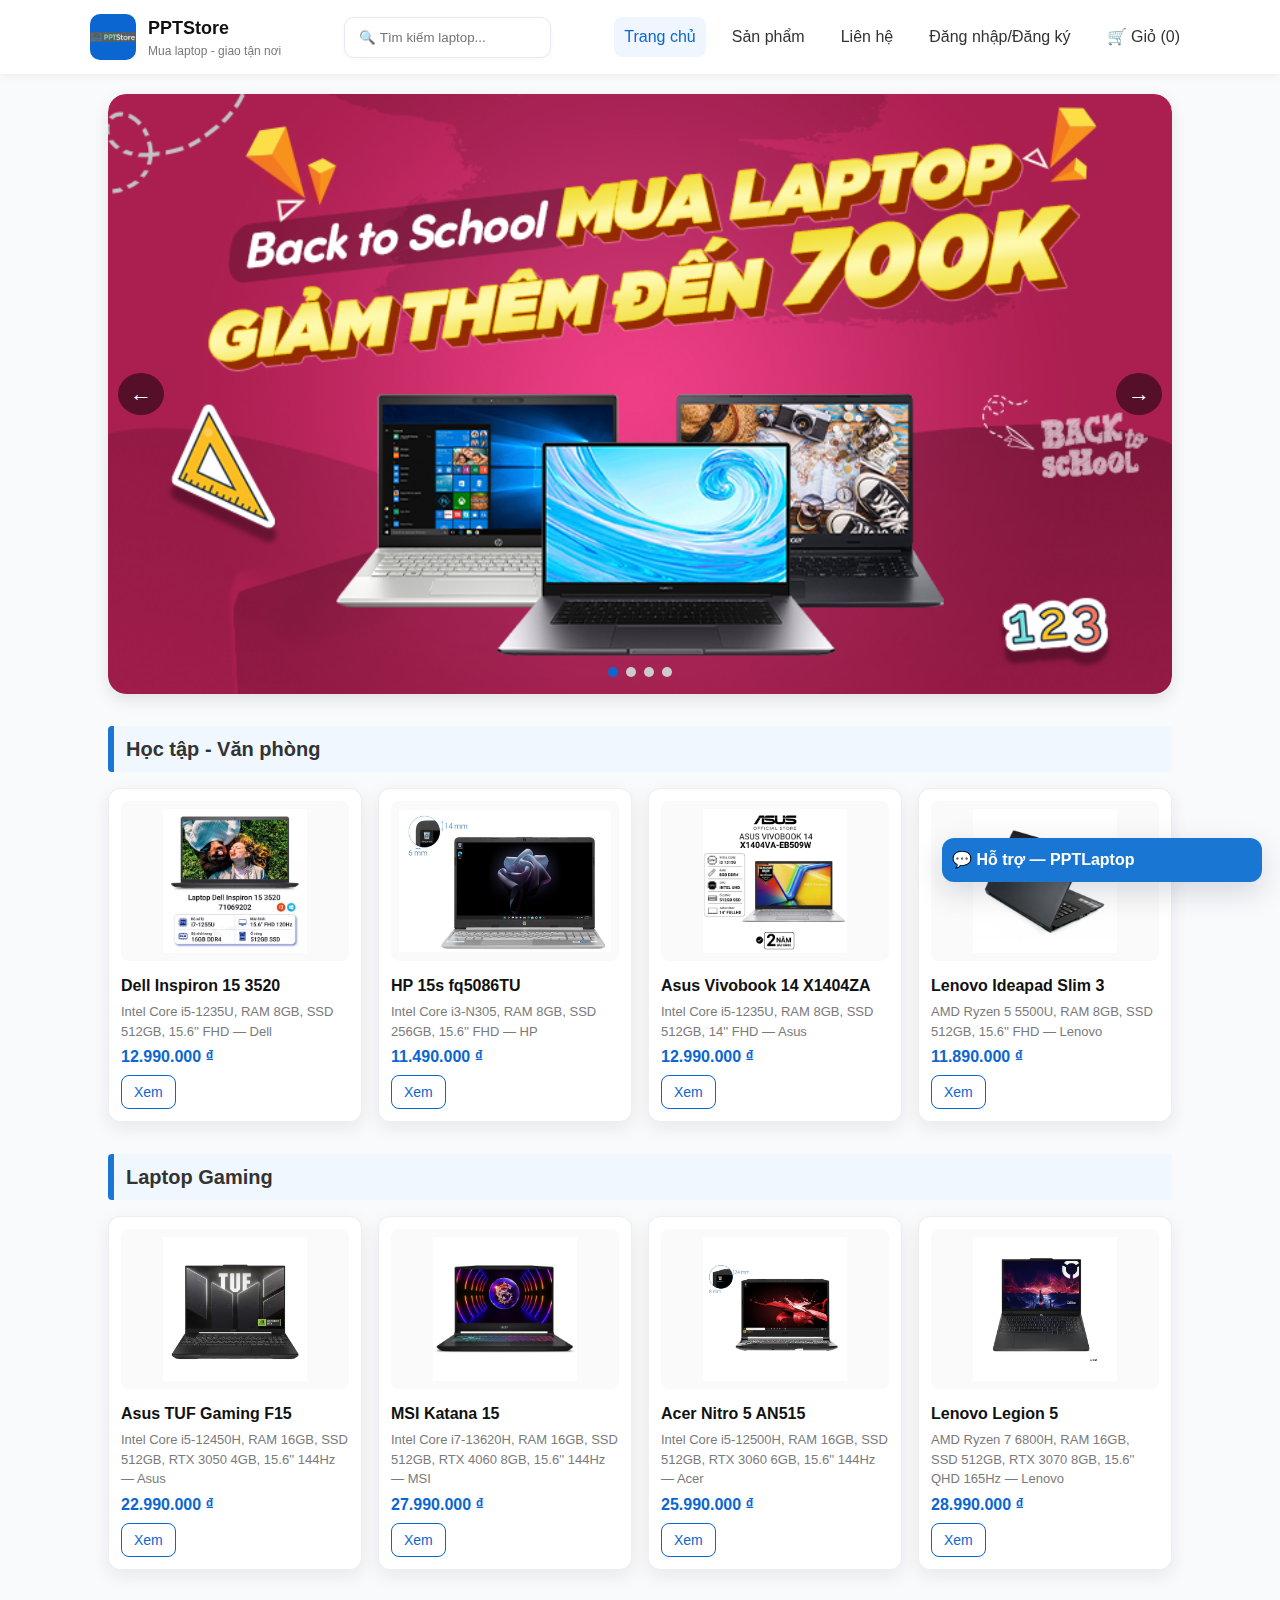
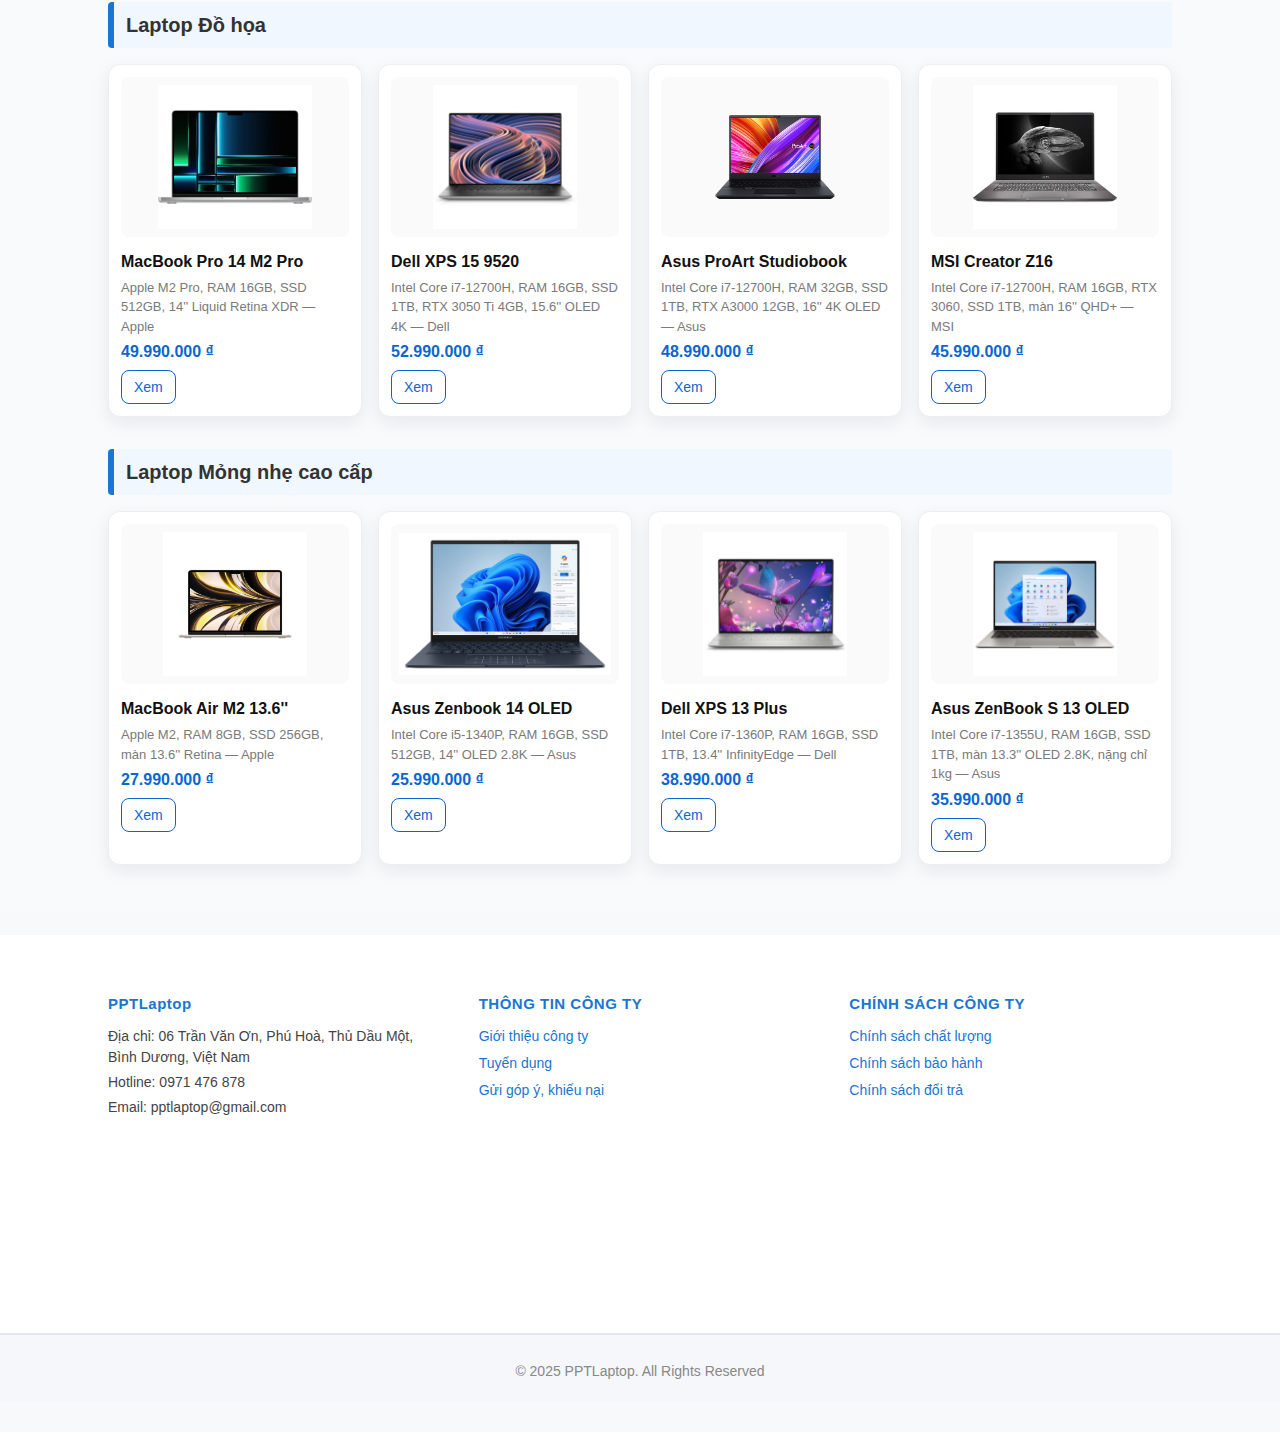
<file: index.html>
<!doctype html>
<html lang="vi">
<head>
  <meta charset="utf-8" />
  <meta name="viewport" content="width=device-width,initial-scale=1" />
  <title>PPTLaptop - Trang chủ</title>
  <link rel="stylesheet" href="style.css">
</head>
<body>
    <header class="header">
    <div class="container header-inner">
      <div class="brand">
        <div class="logo" style="padding:0;overflow:hidden;display:flex;align-items:center;justify-content:center">
          <a href="index.html" style="display:block;width:100%;height:100%">
            <img src="Image/Logo.jpg" alt="Logo PPTLaptop" style="width:100%;height:100%;object-fit:contain;" />
          </a>
        </div>
        <div>
          <div class="brand-title">PPTStore</div>
          <div class="brand-sub">Mua laptop - giao tận nơi</div>
        </div>
      </div>
      <div class="search">
          <input id="search" placeholder="🔍 Tìm kiếm laptop..." autocomplete="off" />
          <div id="search-results" style="position:absolute;left:0;right:0;top:110%;z-index:1000;background:#fff;border-radius:0 0 10px 10px;box-shadow:0 4px 16px rgba(0,0,0,0.08);display:none;max-height:340px;overflow:auto;padding:8px 0;"></div>
        </div>
      <nav class="nav">
        <a href="index.html" class="active">Trang chủ</a>
        <div class="dropdown">
          <a href="products.html" class="dropdown-toggle">Sản phẩm</a>
          <div class="dropdown-menu mega-menu">
            <div class="mega-col">
              <div class="mega-title">Laptop Dell</div>
              <a href="#">Dell Alienware</a>
              <a href="#">Dell Precision</a>
              <a href="#">Dell XPS</a>
              <a href="#">Dell Vostro</a>
              <a href="#">Dell Inspiron</a>
              <a href="#">Dell Latitude</a>
              <a href="#">Dell G-Seri</a>
            </div>
            <div class="mega-col">
              <div class="mega-title">Laptop Acer</div>
              <a href="#">Acer Aspire</a>
              <a href="#">Acer Nitro</a>
              <a href="#">Acer Spin</a>
              <a href="#">Acer Predator</a>
              <a href="#">Acer Swift</a>
            </div>
            <div class="mega-col">
              <div class="mega-title">Laptop Asus</div>
              <a href="#">Asus Tuf</a>
              <a href="#">Asus ZenBook</a>
              <a href="#">Asus VivoBook</a>
              <a href="#">Asus Rog</a>
            </div>
            <div class="mega-col">
              <div class="mega-title">Laptop Lenovo</div>
              <a href="#">Lenovo Ideapad</a>
              <a href="#">Lenovo ThinkBook</a>
              <a href="#">Lenovo Yoga</a>
              <a href="#">Lenovo Legion</a>
              <a href="#">Lenovo Thinkpad</a>
              <a href="#">Lenovo LOQ</a>
            </div>
            <div class="mega-col">
              <div class="mega-title">Laptop HP</div>
              <a href="#">HP Elitebook</a>
              <a href="#">HP Spectre</a>
              <a href="#">HP Pavilion</a>
              <a href="#">HP Probook</a>
              <a href="#">HP Omen</a>
              <a href="#">HP Envy</a>
              <a href="#">HP Zbook</a>
            </div>
            <div class="mega-col">
              <div class="mega-title">Laptop MSI</div>
              <a href="#">MSI G-Seri</a>
              <a href="#">MSI Bravo</a>
              <a href="#">MSI Modern</a>
            </div>
          </div>
        </div>
        <a href="contact.html">Liên hệ</a>
        <a href="Login.html" id="login-link">Đăng nhập/Đăng ký</a>
        <span id="user-info" class="user-info"></span>
        <a href="cart.html">🛒 Giỏ (<span id="cart-count">0</span>)</a>
        <a href="#" id="logout-link" class="logout">Đăng xuất</a>
      </nav>
    </div>


  </header>

  <!-- Sản phẩm -->
<!-- Carousel -->
<main class="container">
  <div class="carousel">
    <button class="carousel-btn prev" id="prevBtn" aria-label="Trước" style="position:absolute;left:10px;top:50%;transform:translateY(-50%);z-index:2;background:rgba(0,0,0,0.5);color:#fff;font-size:22px;padding:8px 12px;border-radius:50%;border:none;cursor:pointer;">&#8592;</button>
    <button class="carousel-btn next" id="nextBtn" aria-label="Sau" style="position:absolute;right:10px;top:50%;transform:translateY(-50%);z-index:2;background:rgba(0,0,0,0.5);color:#fff;font-size:22px;padding:8px 12px;border-radius:50%;border:none;cursor:pointer;">&#8594;</button>
    <div class="carousel-track" id="carousel-track">
      <div class="carousel-slide"><img src="/Image/khuyenmai/thumb_salelaptop_800x450.png" alt="Banner 1"></div>
      <div class="carousel-slide"><img src="/Image/khuyenmai/tet2_800x450.jpg" alt="Banner 2"></div>
      <div class="carousel-slide"><img src="/Image/khuyenmai/laptop_cu_800x450.jpg" alt="Banner 3"></div>
      <div class="carousel-slide"><img src="/Image/khuyenmai/800-4509_800x450.png" alt="Banner 4"></div>
    </div>
    <div class="carousel-dots" id="carousel-dots"></div>
  </div>

  <!-- Sản phẩm nổi bật -->
<section style="margin-top:32px">
  <h2 class="section-title">
    <a href="pd/products-study.html">Học tập - Văn phòng</a>
  </h2>
  <div class="grid" id="cat-study"></div>
</section>

<section style="margin-top:32px">
  <h2 class="section-title">
    <a href="pd/products-gaming.html">Laptop Gaming</a>
  </h2>
  <div class="grid" id="cat-gaming"></div>
</section>

<section style="margin-top:32px">
  <h2 class="section-title">
    <a href="pd/products-design.html">Laptop Đồ họa</a>
  </h2>
  <div class="grid" id="cat-design"></div>
</section>

<section style="margin-top:32px">
  <h2 class="section-title">
    <a href="pd/products-ultra.html">Laptop Mỏng nhẹ cao cấp</a>
  </h2>
  <div class="grid" id="cat-ultra"></div>
</section>

</main>




  <!-- Footer mới hiện đại -->
  <footer>

    <div class="footer-main">
      <div class="container">
        <div class="footer-content">
          <div class="footer-section">
            <h6>PPTLaptop</h6>
            <p>Địa chỉ: 06 Trần Văn Ơn, Phú Hoà, Thủ Dầu Một, Bình Dương, Việt Nam</p>
            <p>Hotline: 0971 476 878</p>
            <p>Email: pptlaptop@gmail.com</p>
            <div style="margin-top:8px">
              <iframe
                src="https://www.google.com/maps/embed?pb=!1m18!1m12!1m3!1d3918.996246850356!2d106.6747335!3d10.979613!2m3!1f0!2f0!3f0!3m2!1i1024!2i768!4f13.1!3m3!1m2!1s0x3174d1276f4b7577%3A0x54075879a0f2301!2s06%20Tr%E1%BA%A7n%20V%C4%83n%20%C6%A0n%2C%20Ph%C3%BA%20Ho%C3%A0%2C%20Th%E1%BB%A7%20D%E1%BA%A7u%20M%E1%BB%99t%2C%20B%C3%ACnh%20D%C6%B0%C6%A1ng%2C%20Vi%E1%BB%87t%20Nam!5e0!3m2!1svi!2s!4v1727111111111!5m2!1svi!2s"
                width="250"
                height="180"
                style="border:0;border-radius:8px;"
                allowfullscreen=""
                loading="lazy"
                referrerpolicy="no-referrer-when-downgrade">
              </iframe>
            </div>
          </div>
          <div class="footer-section">
            <h6>THÔNG TIN CÔNG TY</h6>
            <ul>
              <li><a href="#">Giới thiệu công ty</a></li>
              <li><a href="#">Tuyển dụng</a></li>
              <li><a href="tel:0971476878">Gửi góp ý, khiếu nại</a></li>
            </ul>
          </div>
          <div class="footer-section">
            <h6>CHÍNH SÁCH CÔNG TY</h6>
            <ul>
              <li><a href="#">Chính sách chất lượng</a></li>
              <li><a href="#">Chính sách bảo hành</a></li>
              <li><a href="#">Chính sách đổi trả</a></li>
            </ul>
          </div>
        </div>
      </div>
    </div>

    <div class="footer-bottom">
      <div class="container">
        <p>&copy; 2025 PPTLaptop. All Rights Reserved</p>
      </div>
    </div>
  </footer>

  <style>
    /* Footer policy section */
  

    /* Ảnh trong carousel luôn tràn khung, không thừa viền trắng */
           .carousel {
              width: 100%;
              max-width: 100%;
              height: 600px;
              position: relative;
              overflow: hidden;
              border-radius: 18px;
              background: #fff;
            }
    .carousel-track {
      height: 100%;
      display: flex;
    }
    .carousel-slide {
      height: 100%;
      min-width: 100%;
      display: flex;
      align-items: stretch;
      justify-content: center;
    }
    .carousel-slide img {
      width: 100%;
      height: 100%;
      object-fit: cover;
      display: block;
      border-radius: 18px;
      background: #fff;
    }
  </style>



<div id="chatbox">
  <div class="header" id="chat-toggle">💬 Hỗ trợ — PPTLaptop</div>
  <div class="body" id="chat-body" style="display:none">
    <div id="messages"><div class="msg bot">Chào bạn! Shop có thể giúp gì?</div></div>
  </div>
  <div class="input" id="chat-input-area" style="display:none">
    <textarea id="chat-input" placeholder="Gõ câu hỏi..." rows="1"></textarea>
    <button id="chat-send">Gửi</button>
  </div>
</div>



<script type="module">
    /* ------------------------
       Dữ liệu sản phẩm mẫu
    -------------------------*/
  import { products } from '/products.js';


  function money(v){ return v.toLocaleString('vi-VN') + ' ₫'; }

  function renderCategory(containerId, cat){
    const container = document.getElementById(containerId);
    container.innerHTML = '';
    products.filter(p=>p.category===cat).forEach(p=>{
      const card = document.createElement('div'); 
      card.className='card';
      card.innerHTML = `
        <img src="${p.img}" alt="${p.name}" />
        <div class="title">${p.name}</div>
        <div class="desc">${p.desc} — <span class="small text-muted">${p.brand}</span></div>
        <div class="price">${money(p.price)}</div>
        <div class="price-row">
          <button class="btn secondary">Xem</button>
        </div>
      `;
      // Gán sự kiện click cho nút Xem
      const btn = card.querySelector('button.btn.secondary');
      btn.addEventListener('click', () => viewDetail(p.id));
      container.appendChild(card);
    });
  }

  // Gọi render cho từng section
  renderCategory('cat-study','study');
  renderCategory('cat-gaming','gaming');
  renderCategory('cat-design','design');
  renderCategory('cat-ultra','ultra');

  // Hàm render sản phẩm cho tìm kiếm
  function renderProducts(list){
    // Hiển thị sản phẩm tìm kiếm ở cat-study (hoặc tạo 1 khu vực riêng nếu muốn)
    const container = document.getElementById('cat-study');
    if(!container) return;
    container.innerHTML = '';
    list.forEach(p=>{
      const card = document.createElement('div');
      card.className='card';
      card.innerHTML = `
        <img src="${p.img}" alt="${p.name}" />
        <div class="title">${p.name}</div>
        <div class="desc">${p.desc} — <span class="small text-muted">${p.brand}</span></div>
        <div class="price">${money(p.price)}</div>
        <div class="price-row">
          <button class="btn secondary" onclick="viewDetail(${p.id})">Xem</button>
        </div>
      `;
      container.appendChild(card);
    });
  }

  // Cập nhật số lượng sản phẩm trong giỏ
  function updateCartCount(){
    let cart = JSON.parse(localStorage.getItem('cart') || '[]');
    let count = cart.reduce((sum, item) => sum + (item.qty || 1), 0);
    document.getElementById('cart-count').innerText = count;
  }

  // Gọi cập nhật số lượng khi load trang
  updateCartCount();

  function addToCart(id){
    const p = products.find(x=>x.id===id);
    if(!p) return alert('Sản phẩm không tồn tại');
    let cart = JSON.parse(localStorage.getItem('cart') || '[]');
    // Nếu đã có sản phẩm thì tăng số lượng
    let found = cart.find(x=>x.id===id);
    if(found) found.qty = (found.qty||1) + 1;
    else cart.push({...p, qty:1});
    localStorage.setItem('cart', JSON.stringify(cart));
    updateCartCount();
    alert('Đã thêm: ' + p.name);
  }

  function viewDetail(id){
    if (!id || isNaN(id)) {
      alert('Không tìm thấy sản phẩm!');
      return;
    }
    window.location.href = 'product-detail.html?id=' + id;
  }

  // Hiển thị kết quả tìm kiếm dưới thanh tìm kiếm
  const searchInput = document.getElementById('search');
  const searchResults = document.getElementById('search-results');

  searchInput.addEventListener('input', e => {
    const q = e.target.value.trim().toLowerCase();
    if (!q) {
      searchResults.style.display = 'none';
      searchResults.innerHTML = '';
      return;
    }
    const filtered = products.filter(p => (p.name + ' ' + p.desc + ' ' + p.brand).toLowerCase().includes(q));
    if (filtered.length === 0) {
      searchResults.innerHTML = '<div style="padding:12px;color:#888;text-align:center">Không tìm thấy sản phẩm</div>';
      searchResults.style.display = 'block';
      return;
    }
    searchResults.innerHTML = filtered.map(p => `
      <div class="search-item" style="display:flex;align-items:center;padding:6px 16px;gap:12px;cursor:pointer;transition:background 0.2s" onclick="window.location='product-detail.html?id=${p.id}'" onmouseover="this.style.background='#f5f7fa'" onmouseout="this.style.background='none'">
        <img src="${p.img}" alt="${p.name}" style="width:48px;height:48px;object-fit:cover;border-radius:6px;border:1px solid #eee" />
        <div style="flex:1">
          <div style="font-weight:500;font-size:15px">${p.name}</div>
          <div style="color:#1976d2;font-weight:600">${money(p.price)}</div>
          <div style="font-size:13px;color:#555;margin-top:2px">${p.desc}</div>
        </div>
      </div>
    `).join('');
    searchResults.style.display = 'block';
  });

  // Ẩn kết quả khi blur khỏi input (trừ khi click vào kết quả)
  searchInput.addEventListener('blur', ()=>{
    setTimeout(()=>{ searchResults.style.display = 'none'; }, 180);
  });
  searchInput.addEventListener('focus', ()=>{
    if(searchInput.value.trim()) searchResults.style.display = 'block';
  });

  // Đảm bảo cập nhật số lượng khi vào lại trang
  window.addEventListener('storage', updateCartCount);

  const user = JSON.parse(localStorage.getItem('currentUser') || 'null');

  if(user){
    // Ẩn nút đăng nhập, hiện chào user + đăng xuất
    document.getElementById('login-link').style.display = 'none';
    document.getElementById('user-info').style.display = 'inline-block';
    document.getElementById('user-info').innerText = 'Xin chào, ' + user.email;
    document.getElementById('logout-link').style.display = 'inline-block';
  }

  // Xử lý khi click "Đăng xuất"
  document.getElementById('logout-link').addEventListener('click', e=>{
    e.preventDefault();
    localStorage.removeItem('currentUser'); // xoá user
    window.location.reload(); // reload lại để reset trạng thái
  });

    /* --- Chatbox Script --- */
const chatToggle = document.getElementById('chat-toggle');
const chatBody = document.getElementById('chat-body');
const chatInputArea = document.getElementById('chat-input-area');
const messages = document.getElementById('messages');
const chatInput = document.getElementById('chat-input');
const chatSend = document.getElementById('chat-send');

let chatOpen = false;
chatToggle.addEventListener('click', ()=>{
  chatOpen = !chatOpen;
  chatBody.style.display = chatOpen ? 'block' : 'none';
  chatInputArea.style.display = chatOpen ? 'flex' : 'none';
});

function appendMsg(text, cls){
  const d = document.createElement('div');
  d.className = 'msg ' + cls;
  d.innerText = text;
  messages.appendChild(d);
  messages.parentElement.scrollTop = messages.parentElement.scrollHeight;
}

async function sendChatMessage(){
  const t = chatInput.value.trim();
  if(!t) return;
  appendMsg(t,'user');
  chatInput.value = '';
  try{
    const res = await fetch('http://127.0.0.1:5000/api/ollama', {
      method:'POST',
      headers:{'Content-Type':'application/json'},
      body: JSON.stringify({ prompt: t })
    });
    const data = await res.json();
    appendMsg(data.reply || 'Xin lỗi, chưa có phản hồi.','bot');
  }catch(err){
    console.error('Chatbox error:', err);
    appendMsg('⚠️ Không thể kết nối máy chủ.','bot');
  }
}

chatSend.addEventListener('click', sendChatMessage);
chatInput.addEventListener('keydown', e=>{
  if(e.key==='Enter') sendChatMessage();
});

/* --- Carousel Script --- */
const track = document.getElementById('carousel-track');
const slides = document.querySelectorAll('.carousel-slide');
const dotsContainer = document.getElementById('carousel-dots');

let currentIndex = 0;
let autoSlide;

// tạo dots
slides.forEach((_, i) => {
  const dot = document.createElement('span');
  if (i === 0) dot.classList.add('active');
  dot.addEventListener('click', ()=> goToSlide(i));
  dotsContainer.appendChild(dot);
});

function updateCarousel(){
  track.style.transform = `translateX(-${currentIndex * 100}%)`;
  document.querySelectorAll('.carousel-dots span').forEach((d,i)=>{
    d.classList.toggle('active', i===currentIndex);
  });
}

function goToSlide(i){
  currentIndex = (i + slides.length) % slides.length;
  updateCarousel();
}

// --- SWIPE (Touch + Mouse Drag) ---
let startX = 0, endX = 0, isDragging = false;
// Touch events
track.addEventListener('touchstart', e => {
  startX = e.touches[0].clientX;
  isDragging = true;
});
track.addEventListener('touchmove', e => {
  if (!isDragging) return;
  endX = e.touches[0].clientX;
});
track.addEventListener('touchend', () => {
  if (!isDragging) return;
  if (startX - endX > 50) goToSlide(currentIndex + 1);
  else if (endX - startX > 50) goToSlide(currentIndex - 1);
  isDragging = false;
});
// Mouse events
track.addEventListener('mousedown', e => {
  startX = e.clientX;
  isDragging = true;
});
track.addEventListener('mousemove', e => {
  if (!isDragging) return;
  endX = e.clientX;
});
track.addEventListener('mouseup', () => {
  if (!isDragging) return;
  if (startX - endX > 50) goToSlide(currentIndex + 1);
  else if (endX - startX > 50) goToSlide(currentIndex - 1);
  isDragging = false;
});
track.addEventListener('mouseleave', () => {
  isDragging = false;
});

// Nút mũi tên chuyển slide
document.getElementById('prevBtn').addEventListener('click', () => goToSlide(currentIndex - 1));
document.getElementById('nextBtn').addEventListener('click', () => goToSlide(currentIndex + 1));

/* ----- AUTO SLIDE ----- */
function startAutoSlide(){
  autoSlide = setInterval(()=> goToSlide(currentIndex + 1), 5000);
}
function stopAutoSlide(){
  clearInterval(autoSlide);
}
document.querySelector('.carousel').addEventListener('mouseenter', stopAutoSlide);
document.querySelector('.carousel').addEventListener('mouseleave', startAutoSlide);

updateCarousel();
startAutoSlide();
</script>
</body>
</html>
</file>
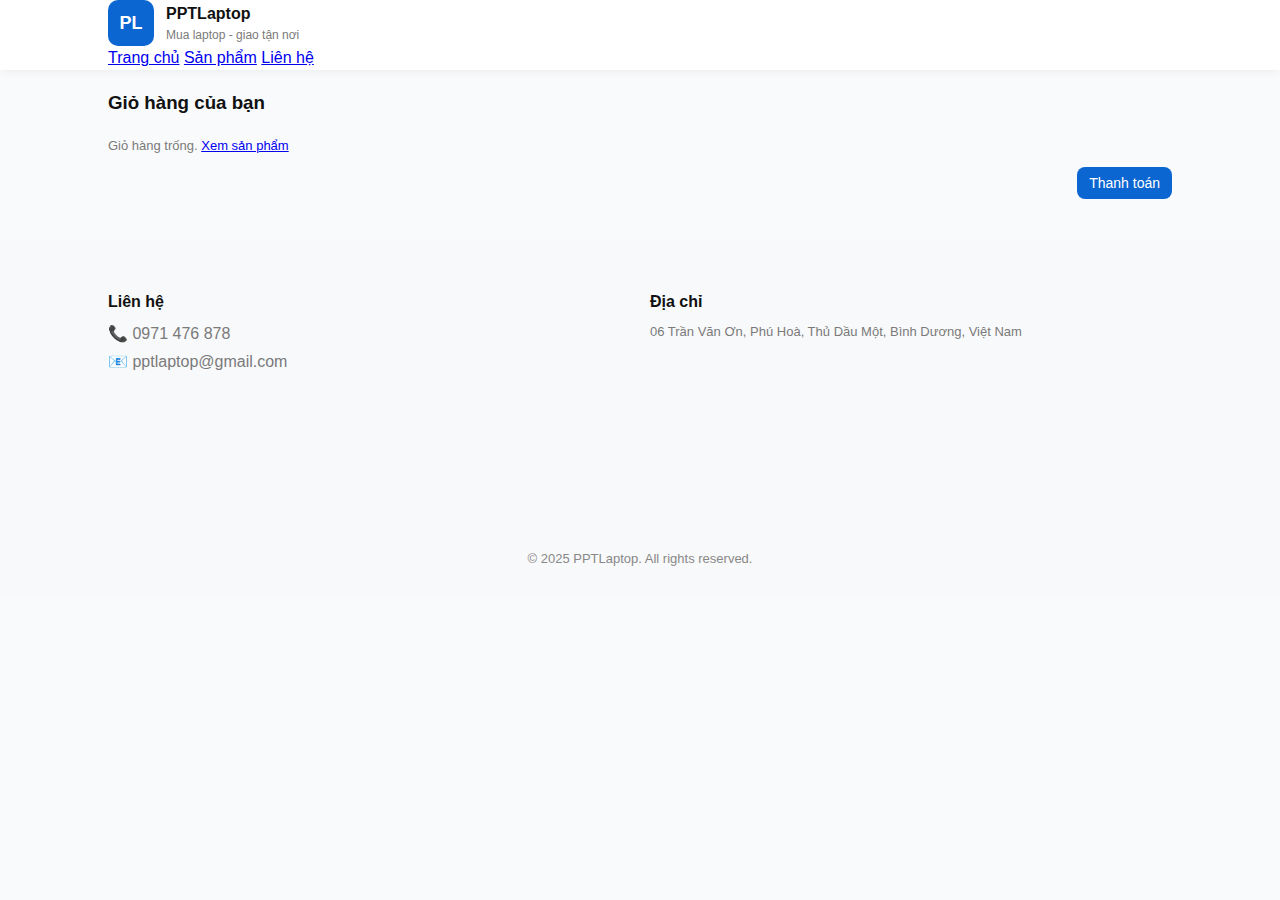
<file: cart.html>
<!doctype html>
<html lang="vi">
<head><meta charset="utf-8"/><meta name="viewport" content="width=device-width,initial-scale=1"/><title>Giỏ hàng - PPTLaptop</title><link rel="stylesheet" href="style.css"></head>
<body>
  <header class="header">
<div class="container">
      <div class="brand">
        <div class="logo">PL</div>
        <div>
          <div style="font-weight:700">PPTLaptop</div>
          <div style="font-size:12px;color:var(--muted)">Mua laptop - giao tận nơi</div>
        </div>
      </div>
      <nav>
        <a href="index.html">Trang chủ</a>
        <a href="products.html">Sản phẩm</a>
        <a href="contact.html">Liên hệ</a>
      </nav>
    </div>
  </header>

  <main class="container">
    <h3>Giỏ hàng của bạn</h3>
    <div id="cart-list"></div>
    <div style="margin-top:12px;display:flex;justify-content:flex-end;gap:12px;align-items:center">
      <div id="cart-total" style="font-weight:700"></div>
      <button class="btn" id="checkout">Thanh toán</button>
    </div>
  </main>

  <footer>
  <div class="container footer-grid">
    <div>
      <h4>Liên hệ</h4>
      <p>📞 0971 476 878</p>
      <p>📧 pptlaptop@gmail.com</p>
    </div>
    <div>
      <h4>Địa chỉ</h4>
      <p class="small text-muted">06 Trần Văn Ơn, Phú Hoà, Thủ Dầu Một, Bình Dương, Việt Nam</p>
      <div style="margin-top:8px">
        <iframe
          src="https://www.google.com/maps/embed?pb=!1m18!1m12!1m3!1d3918.996246850356!2d106.6747335!3d10.979613!2m3!1f0!2f0!3f0!3m2!1i1024!2i768!4f13.1!3m3!1m2!1s0x3174d1276f4b7577%3A0x54075879a0f2301!2s06%20Tr%E1%BA%A7n%20V%C4%83n%20%C6%A0n%2C%20Ph%C3%BA%20Ho%C3%A0%2C%20Th%E1%BB%A7%20D%E1%BA%A7u%20M%E1%BB%99t%2C%20B%C3%ACnh%20D%C6%B0%C6%A1ng%2C%20Vi%E1%BB%87t%20Nam!5e0!3m2!1svi!2s!4v1727111111111!5m2!1svi!2s"
          width="250"
          height="180"
          style="border:0;border-radius:8px;"
          allowfullscreen=""
          loading="lazy"
          referrerpolicy="no-referrer-when-downgrade">
        </iframe>
      </div>
    </div>
  </div>

  <!-- Phần bản quyền căn giữa -->
  <div style="text-align:center; color:#888; margin:12px auto 0; font-size:13px; width:100%;">
    &copy; 2025 PPTLaptop. All rights reserved.
  </div>
</footer>
  <script>
    function money(v){ return v.toLocaleString('vi-VN') + ' ₫'; }
    let cart = JSON.parse(localStorage.getItem('cart') || '[]');

    function renderCart(){
      const list = document.getElementById('cart-list');
      list.innerHTML = '';
      if(cart.length===0){
        list.innerHTML = '<div class="small text-muted">Giỏ hàng trống. <a href="products.html">Xem sản phẩm</a></div>';
        document.getElementById('cart-total').innerText = '';
        return;
      }
      let total = 0;
      cart.forEach((c, idx)=>{
        total += (c.price * (c.qty || 1));
        const row = document.createElement('div'); row.className='cart-row';
        row.innerHTML = `
          <div style="display:flex;gap:12px;align-items:center">
            <img src="${c.img}" style="width:78px;height:58px;object-fit:contain;border-radius:8px" />
            <div>
              <div style="font-weight:600">${c.name}</div>
              <div class="small text-muted">${c.desc}</div>
            </div>
          </div>
          <div style="display:flex;align-items:center;gap:12px">
            <div class="qty">
              <button onclick="changeQty(${idx}, -1)" style="padding:6px;border-radius:6px;border:1px solid #eee;background:#fff">-</button>
              <div style="min-width:28px;text-align:center">${c.qty || 1}</div>
              <button onclick="changeQty(${idx}, 1)" style="padding:6px;border-radius:6px;border:1px solid #eee;background:#fff">+</button>
            </div>
            <div style="min-width:110px;text-align:right">${money((c.qty||1)*c.price)}</div>
            <div><button onclick="removeItem(${idx})" style="background:#fff;border:1px solid #f1c0c0;padding:6px;border-radius:8px;color:#b00000">Xóa</button></div>
          </div>
        `;
        list.appendChild(row);
      });
      document.getElementById('cart-total').innerText = 'Tổng: ' + money(total);
    }

    function changeQty(i, delta){
      cart[i].qty = Math.max(1, (cart[i].qty || 1) + delta);
      localStorage.setItem('cart', JSON.stringify(cart));
      renderCart();
    }
    function removeItem(i){
      if(!confirm('Xóa sản phẩm khỏi giỏ?')) return;
      cart.splice(i,1);
      localStorage.setItem('cart', JSON.stringify(cart));
      renderCart();
    }
    document.getElementById('checkout').addEventListener('click', ()=>{
      if(cart.length===0) return alert('Giỏ hàng trống');
      // Thanh toán demo: chuyển về contact để khách đặt hàng
      alert('Demo: chuyển đến trang liên hệ để hoàn tất đơn hàng');
      location.href = 'contact.html';
    });

    renderCart();
  </script>
</body>
</html>
</file>
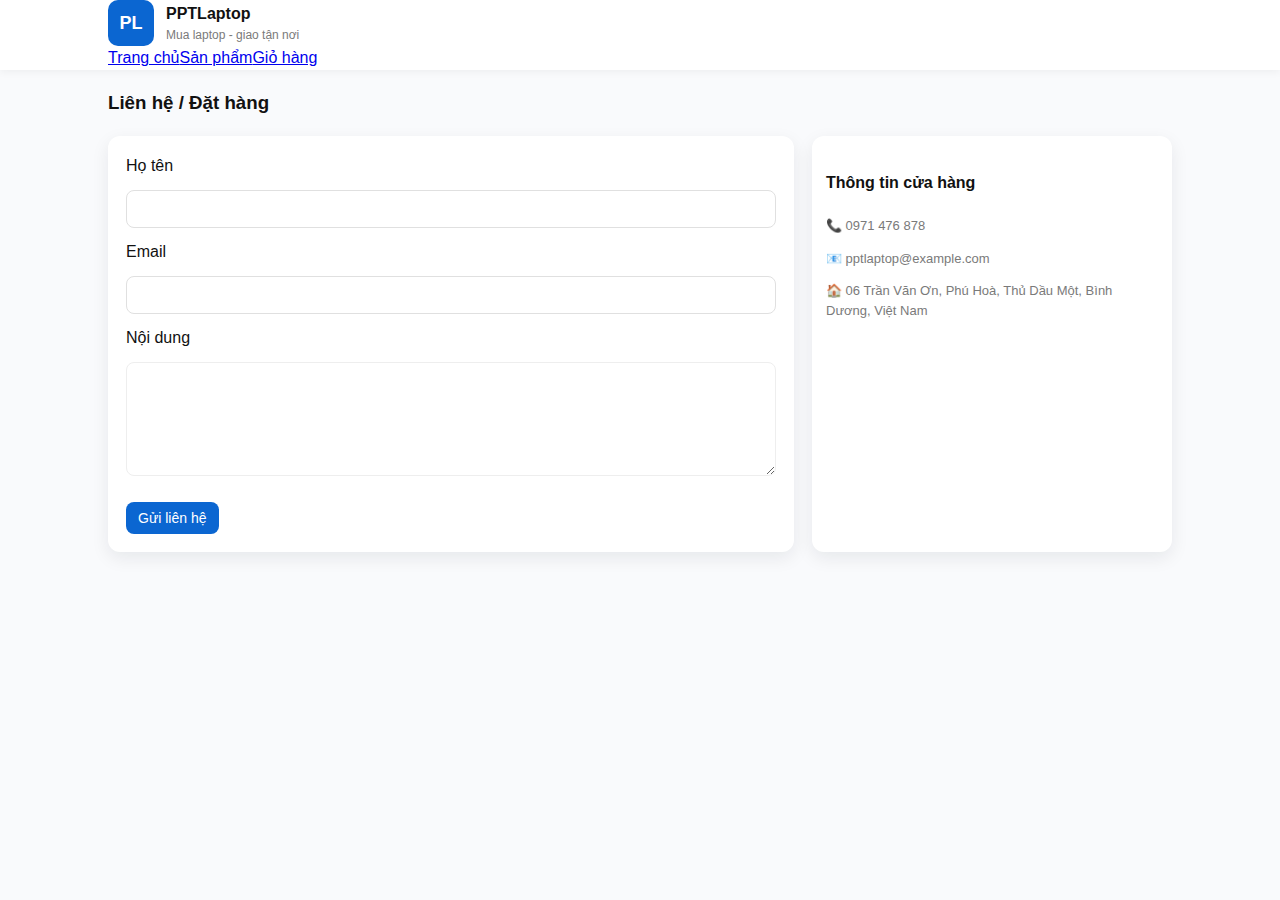
<file: contact.html>
<!doctype html>
<html lang="vi">
<head><meta charset="utf-8"/><meta name="viewport" content="width=device-width,initial-scale=1"/><title>Liên hệ - PPTLaptop</title><link rel="stylesheet" href="style.css"></head>
<body>
  <header class="header">
    <div class="container">
      <div class="brand">
        <div class="logo">PL</div>
        <div>
          <div style="font-weight:700">PPTLaptop</div>
          <div style="font-size:12px;color:var(--muted)">Mua laptop - giao tận nơi</div>
        </div>
      </div>
      <nav><a href="index.html">Trang chủ</a><a href="products.html">Sản phẩm</a><a href="cart.html">Giỏ hàng</a></nav>
    </div>
  </header>

  <main class="container">
    <h3>Liên hệ / Đặt hàng</h3>

    <div style="display:grid;grid-template-columns:1fr 360px;gap:18px">
      <form id="contact-form" class="contact-form">
        <label>Họ tên</label>
        <input id="c-name" required />
        <label>Email</label>
        <input id="c-email" type="email" required />
        <label>Nội dung</label>
        <textarea id="c-msg" rows="6" required style="padding:8px;border-radius:8px;border:1px solid #eee"></textarea>
        <div style="margin-top:8px">
          <button class="btn" type="submit">Gửi liên hệ</button>
        </div>
      </form>

      <div style="background:var(--card);padding:14px;border-radius:12px;box-shadow:var(--shadow)">
        <h4>Thông tin cửa hàng</h4>
        <p class="small text-muted">📞 0971 476 878</p>
        <p class="small text-muted">📧 pptlaptop@example.com</p>
        <p class="small text-muted">🏠 06 Trần Văn Ơn, Phú Hoà, Thủ Dầu Một, Bình Dương, Việt Nam</p>
        <div style="margin-top:8px">
          <iframe src="https://www.google.com/maps/embed?pb=!1m18!1m12!1m3!1d3918.996246850356!2d106.6747335!3d10.979613!2m3!1f0!2f0!3f0!3m2!1i1024!2i768!4f13.1!3m3!1m2!1s0x3174d1276f4b7577%3A0x54075879a0f2301!2s06%20Tr%E1%BA%A7n%20V%C4%83n%20%C6%A0n%2C%20Ph%C3%BA%20Ho%C3%A0%2C%20Th%E1%BB%A7%20D%E1%BA%A7u%20M%E1%BB%99t%2C%20B%C3%ACnh%20D%C6%B0%C6%A1ng%2C%20Vi%E1%BB%87t%20Nam!5e0!3m2!1svi!2s!4v1727111111111!5m2!1svi!2s" width="100%" height="160" style="border:0"></iframe>
        </div>
      </div>
    </div>
  </main>

  <script>
    document.getElementById('contact-form').addEventListener('submit', function(e){
      e.preventDefault();
      const name = document.getElementById('c-name').value.trim();
      const email = document.getElementById('c-email').value.trim();
      const msg = document.getElementById('c-msg').value.trim();
      if(!name||!email||!msg) return alert('Nhập đầy đủ thông tin');
      // demo: lưu vào localStorage (hoặc gửi backend sau này)
      let contacts = JSON.parse(localStorage.getItem('contacts') || '[]');
      contacts.push({name,email,msg, time: new Date().toISOString()});
      localStorage.setItem('contacts', JSON.stringify(contacts));
      alert('Cám ơn ' + name + '! Chúng tôi đã nhận được tin nhắn.');
      this.reset();
    });
  </script>
</body>
</html>
</file>
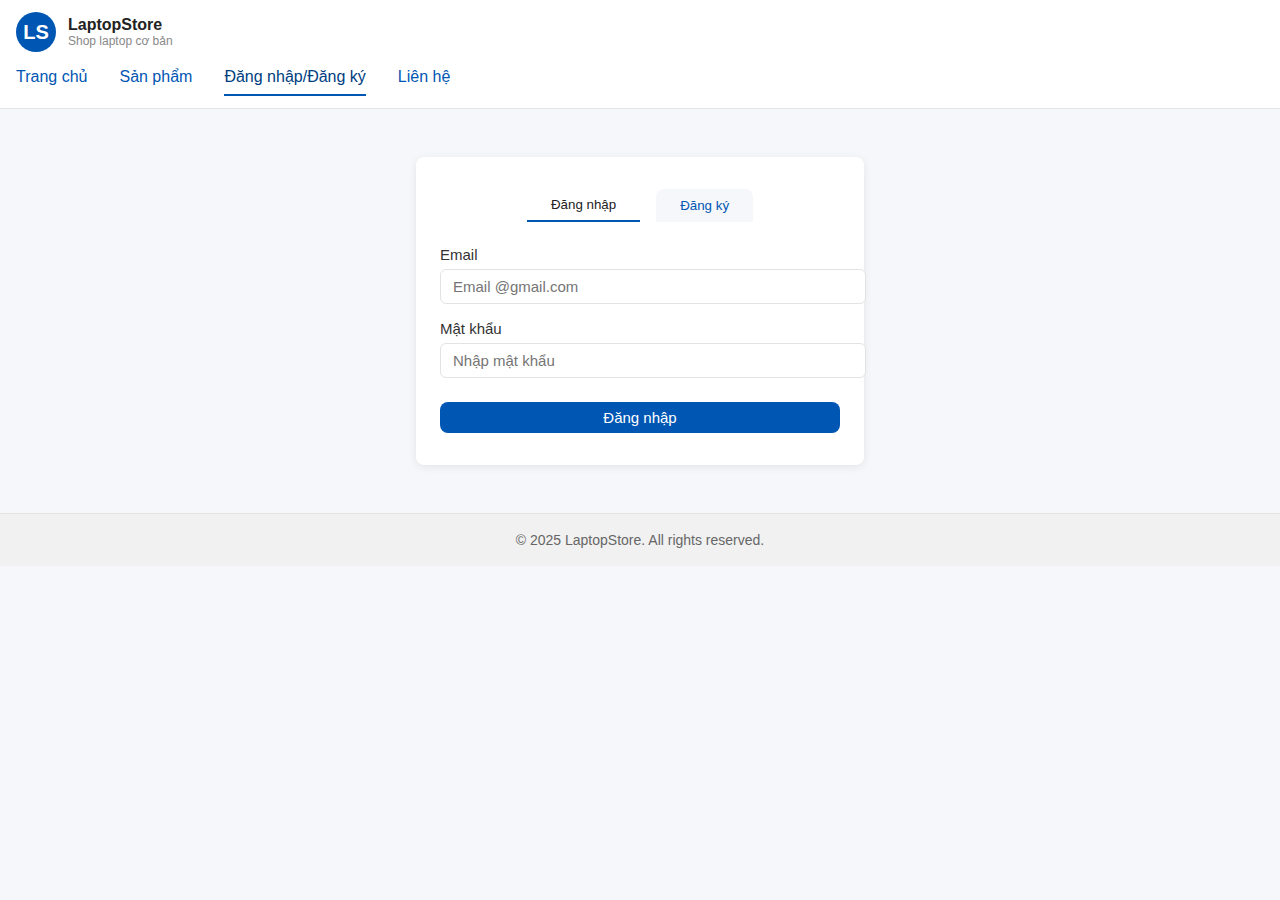
<file: Login.html>
<!doctype html>
<html lang="vi">
<head>
  <meta charset="utf-8" />
  <meta name="viewport" content="width=device-width, initial-scale=1" />
  <title>Đăng nhập / Đăng ký - LaptopStore</title>
  <link rel="stylesheet" href="auth.css">
</head>
<body>
  <header>
    <div class="brand">
      <div class="logo">LS</div>
      <div>
        <div style="font-weight:700">LaptopStore</div>
        <div style="font-size:12px;color:var(--muted)">Shop laptop cơ bản</div>
      </div>
    </div>
    <nav>
      <a href="index.html">Trang chủ</a>
      <a href="#product-list">Sản phẩm</a>
      <a href="Login.html" class="active">Đăng nhập/Đăng ký</a>
      <a href="#">Liên hệ</a>
    </nav>
  </header>

  <main>
    <div class="auth-container">
      <div class="auth-tabs">
        <button class="auth-tab active" id="tab-login" onclick="showTab('login')">Đăng nhập</button>
        <button class="auth-tab" id="tab-register" onclick="showTab('register')">Đăng ký</button>
      </div>
      <div id="auth-msg"></div>
      <!-- Đăng nhập -->
      <form id="login-form" class="auth-form">
        <label for="login-email">Email</label>
        <input type="email" id="login-email" required placeholder="Email @gmail.com">
        <label for="login-password">Mật khẩu</label>
        <input type="password" id="login-password" required placeholder="Nhập mật khẩu">
        <button type="submit" class="btn">Đăng nhập</button>
      </form>
      <!-- Đăng ký -->
      <form id="register-form" class="auth-form" style="display:none">
        <label for="reg-email">Email</label>
        <input type="email" id="reg-email" required placeholder="Email @gmail.com">
        <label for="reg-password">Mật khẩu</label>
        <input type="password" id="reg-password" required placeholder="Tạo mật khẩu">
        <button type="submit" class="btn secondary">Đăng ký</button>
      </form>
      <!-- Xác thực OTP -->
      <form id="otp-form" class="auth-form" style="display:none">
        <label for="otp-input">Nhập mã OTP vừa gửi đến email</label>
        <input type="text" id="otp-input" required placeholder="Nhập mã OTP">
        <button type="submit" class="btn">Xác thực OTP</button>
      </form>
    </div>
  </main>

  <footer>
    <div class="container" style=" text-align:center; font-size:14px; color:#666;">
      &copy; 2025 LaptopStore. All rights reserved.
    </div>
  </footer>

  <script>
    let pendingUser = null;
    let otpCode = null;

    function showTab(tab) {
      document.getElementById('tab-login').classList.toggle('active', tab === 'login');
      document.getElementById('tab-register').classList.toggle('active', tab === 'register');
      document.getElementById('login-form').style.display = tab === 'login' ? 'block' : 'none';
      document.getElementById('register-form').style.display = tab === 'register' ? 'block' : 'none';
      document.getElementById('otp-form').style.display = 'none';
      document.getElementById('auth-msg').innerHTML = '';
    }

    let users = JSON.parse(localStorage.getItem('users') || '[]');
    users.push({email: 'zuess1357@gmail.com', password: '123456'});
    localStorage.setItem('users', JSON.stringify(users));
    // Đăng ký
    document.getElementById('register-form').onsubmit = function(e) {
      e.preventDefault();
      const email = document.getElementById('reg-email').value.trim();
      const password = document.getElementById('reg-password').value;
      if(!email.endsWith('@gmail.com')) {
        showMsg('Vui lòng sử dụng email @gmail.com');
        return;
      }
      if(password.length < 6) {
        showMsg('Mật khẩu phải từ 6 ký tự');
        return;
      }
      let users = JSON.parse(localStorage.getItem('users') || '[]');
      if(users.find(u => u.email === email)) {
        showMsg('Email đã được đăng ký');
        return;
      }
      // Sinh OTP
      otpCode = Math.floor(100000 + Math.random()*900000).toString();
      pendingUser = {email, password};
      showMsg('Mã OTP của bạn là: <b>' + otpCode + '</b> (demo, kiểm tra email)', true);
      document.getElementById('register-form').style.display = 'none';
      document.getElementById('otp-form').style.display = 'block';
    };

    // Xác thực OTP
    document.getElementById('otp-form').onsubmit = function(e) {
      e.preventDefault();
      const otp = document.getElementById('otp-input').value.trim();
      if(otp !== otpCode) {
        showMsg('Mã OTP không đúng');
        return;
      }
      let users = JSON.parse(localStorage.getItem('users') || '[]');
      users.push(pendingUser);
      localStorage.setItem('users', JSON.stringify(users));
      showMsg('Đăng ký thành công!', true);
      setTimeout(()=>showTab('login'), 1200);
      pendingUser = null; otpCode = null;
      document.getElementById('otp-form').reset();
    };

    // Đăng nhập
    document.getElementById('login-form').onsubmit = function(e) {
      e.preventDefault();
      const email = document.getElementById('login-email').value.trim();
      const password = document.getElementById('login-password').value;
      if(!email.endsWith('@gmail.com')) {
        showMsg('Vui lòng sử dụng email @gmail.com');
        return;
      }
      let users = JSON.parse(localStorage.getItem('users') || '[]');
      const user = users.find(u => u.email === email && u.password === password);
      if(!user) {
        showMsg('Email hoặc mật khẩu không đúng');
        return;
      }
      showMsg('Đăng nhập thành công!', true);
      localStorage.setItem('currentUser', JSON.stringify(user));
      setTimeout(()=>window.location.href='index.html', 1200);
    };

    function showMsg(msg, success=false) {
      document.getElementById('auth-msg').innerHTML = `<div class="${success?'auth-success':'auth-msg'}">${msg}</div>`;
    }
    
  </script>
</body>
</html>
</file>
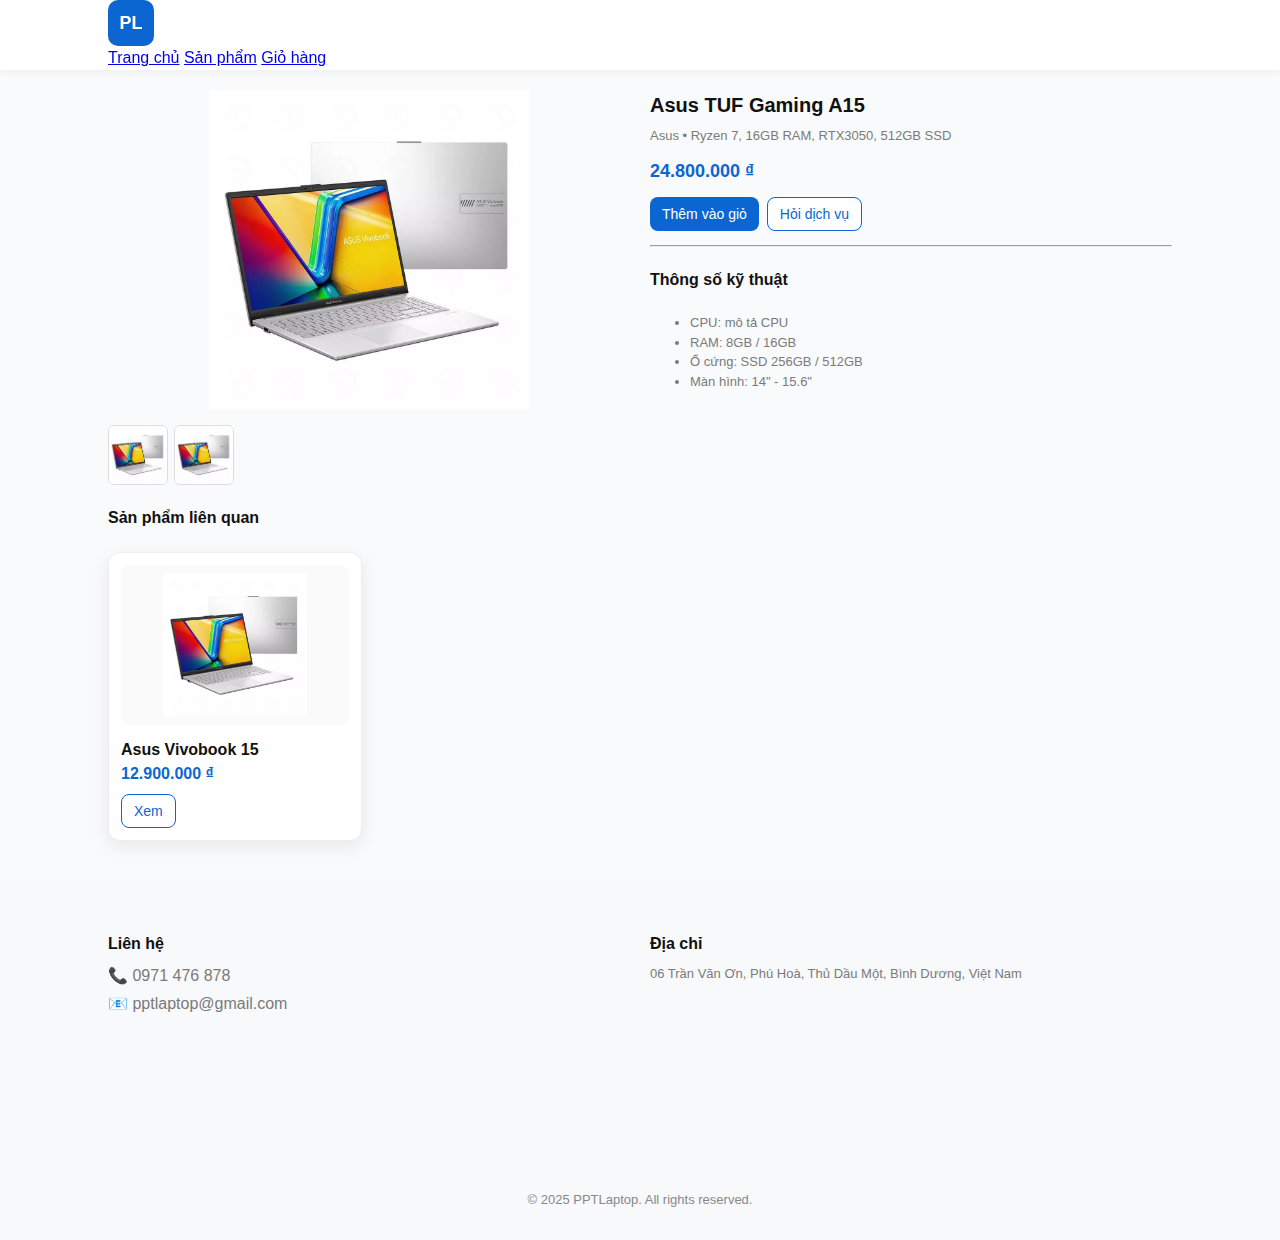
<file: product-detail.html>
<!doctype html>
<html lang="vi">
<head><meta charset="utf-8"/><meta name="viewport" content="width=device-width,initial-scale=1"/><title>Chi tiết sản phẩm - PPTLaptop</title><link rel="stylesheet" href="style.css"></head>
<body>
  <header class="header">
    <div class="container">
      <div class="brand"><div class="logo">PL</div></div>
      <nav>
        <a href="index.html">Trang chủ</a>
        <a href="products.html">Sản phẩm</a>
        <a href="cart.html">Giỏ hàng</a>
      </nav>
    </div>
  </header>

  <main class="container">
    <div id="product-area"></div>

    <h4>Sản phẩm liên quan</h4>
    <div class="grid" id="related"></div>
  </main>

  <footer>
  <div class="container footer-grid">
    <div>
      <h4>Liên hệ</h4>
      <p>📞 0971 476 878</p>
      <p>📧 pptlaptop@gmail.com</p>
    </div>
    <div>
      <h4>Địa chỉ</h4>
      <p class="small text-muted">06 Trần Văn Ơn, Phú Hoà, Thủ Dầu Một, Bình Dương, Việt Nam</p>
      <div style="margin-top:8px">
        <iframe
          src="https://www.google.com/maps/embed?pb=!1m18!1m12!1m3!1d3918.996246850356!2d106.6747335!3d10.979613!2m3!1f0!2f0!3f0!3m2!1i1024!2i768!4f13.1!3m3!1m2!1s0x3174d1276f4b7577%3A0x54075879a0f2301!2s06%20Tr%E1%BA%A7n%20V%C4%83n%20%C6%A0n%2C%20Ph%C3%BA%20Ho%C3%A0%2C%20Th%E1%BB%A7%20D%E1%BA%A7u%20M%E1%BB%99t%2C%20B%C3%ACnh%20D%C6%B0%C6%A1ng%2C%20Vi%E1%BB%87t%20Nam!5e0!3m2!1svi!2s!4v1727111111111!5m2!1svi!2s"
          width="250"
          height="180"
          style="border:0;border-radius:8px;"
          allowfullscreen=""
          loading="lazy"
          referrerpolicy="no-referrer-when-downgrade">
        </iframe>
      </div>
    </div>
  </div>

  <!-- Phần bản quyền căn giữa -->
  <div style="text-align:center; color:#888; margin:12px auto 0; font-size:13px; width:100%;">
    &copy; 2025 PPTLaptop. All rights reserved.
  </div>
</footer>
  <script>
    const products = [
      {id:1, name:'Asus TUF Gaming A15', brand:'Asus', price:24800000, desc:'Ryzen 7, 16GB RAM, RTX3050, 512GB SSD', img:'Image/Asus.webp', imgs:['Image/Asus.webp','Image/Asus.webp']},
      {id:2, name:'Dell Inspiron 15', brand:'Dell', price:16800000, desc:'Intel i5, 8GB RAM, 256GB SSD', img:'Image/LaptopDell.webp', imgs:['Image/LaptopDell.webp']},
      {id:3, name:'HP Pavilion 14', brand:'HP', price:14900000, desc:'Intel i3, 8GB RAM, 256GB SSD', img:'Image/HP.jpg', imgs:['Image/HP.jpg']},
      {id:4, name:'MacBook Air M2', brand:'Apple', price:27900000, desc:'Apple M2, 8GB, 256GB SSD', img:'Image/MacBook.webp', imgs:['Image/MacBook.webp']},
      {id:5, name:'Lenovo IdeaPad 3', brand:'Lenovo', price:11900000, desc:'Ryzen 5, 8GB RAM, 512GB SSD', img:'Image/Lenovo.webp', imgs:['Image/Lenovo.webp']},
      {id:6, name:'Asus Vivobook 15', brand:'Asus', price:12900000, desc:'Intel i5, 8GB RAM, 512GB SSD', img:'Image/Asus.webp', imgs:['Image/Asus.webp']}
    ];

    function money(v){ return v.toLocaleString('vi-VN') + ' ₫'; }

    // get id from URL
    const params = new URLSearchParams(location.search);
    const id = parseInt(params.get('id')) || 1;
    const p = products.find(x=>x.id===id) || products[0];

    const area = document.getElementById('product-area');
    area.innerHTML = `
      <div class="detail">
        <div class="gallery">
          <img id="main-img" src="${p.img}" alt="${p.name}" style="width:100%;height:320px;object-fit:contain;border-radius:8px" />
          <div class="thumbs">
            ${p.imgs.map((im,idx)=>`<img class="thumb" src="${im}" data-src="${im}" onclick="document.getElementById('main-img').src=this.dataset.src">`).join('')}
          </div>
        </div>
        <div>
          <div style="font-size:20px;font-weight:700">${p.name}</div>
          <div class="small text-muted" style="margin:6px 0">${p.brand} • ${p.desc}</div>
          <div style="font-size:18px;color:var(--primary);font-weight:700;margin:12px 0">${money(p.price)}</div>

          <div style="display:flex;gap:8px">
            <button class="btn" id="add-cart">Thêm vào giỏ</button>
            <button class="btn secondary" onclick="location.href='contact.html'">Hỏi dịch vụ</button>
          </div>

          <hr style="margin:14px 0">
          <h4>Thông số kỹ thuật</h4>
          <ul class="small text-muted">
            <li>CPU: mô tả CPU</li>
            <li>RAM: 8GB / 16GB</li>
            <li>Ổ cứng: SSD 256GB / 512GB</li>
            <li>Màn hình: 14" - 15.6"</li>
          </ul>
        </div>
      </div>
    `;

    document.getElementById('add-cart').addEventListener('click', ()=>{
      let cart = JSON.parse(localStorage.getItem('cart') || '[]');
      cart.push({...p, qty:1});
      localStorage.setItem('cart', JSON.stringify(cart));
      alert('Đã thêm ' + p.name);
    });

    // related (by brand)
    const related = products.filter(x=>x.brand === p.brand && x.id !== p.id).slice(0,4);
    const relDiv = document.getElementById('related');
    related.forEach(r=>{
      const c = document.createElement('div'); c.className='card';
      c.innerHTML = `<img src="${r.img}" /><div class="title">${r.name}</div><div class="price">${money(r.price)}</div><div style="margin-top:8px"><button class="btn secondary" onclick="location.href='product-detail.html?id=${r.id}'">Xem</button></div>`;
      relDiv.appendChild(c);
    });
  </script>
</body>
</html>
</file>
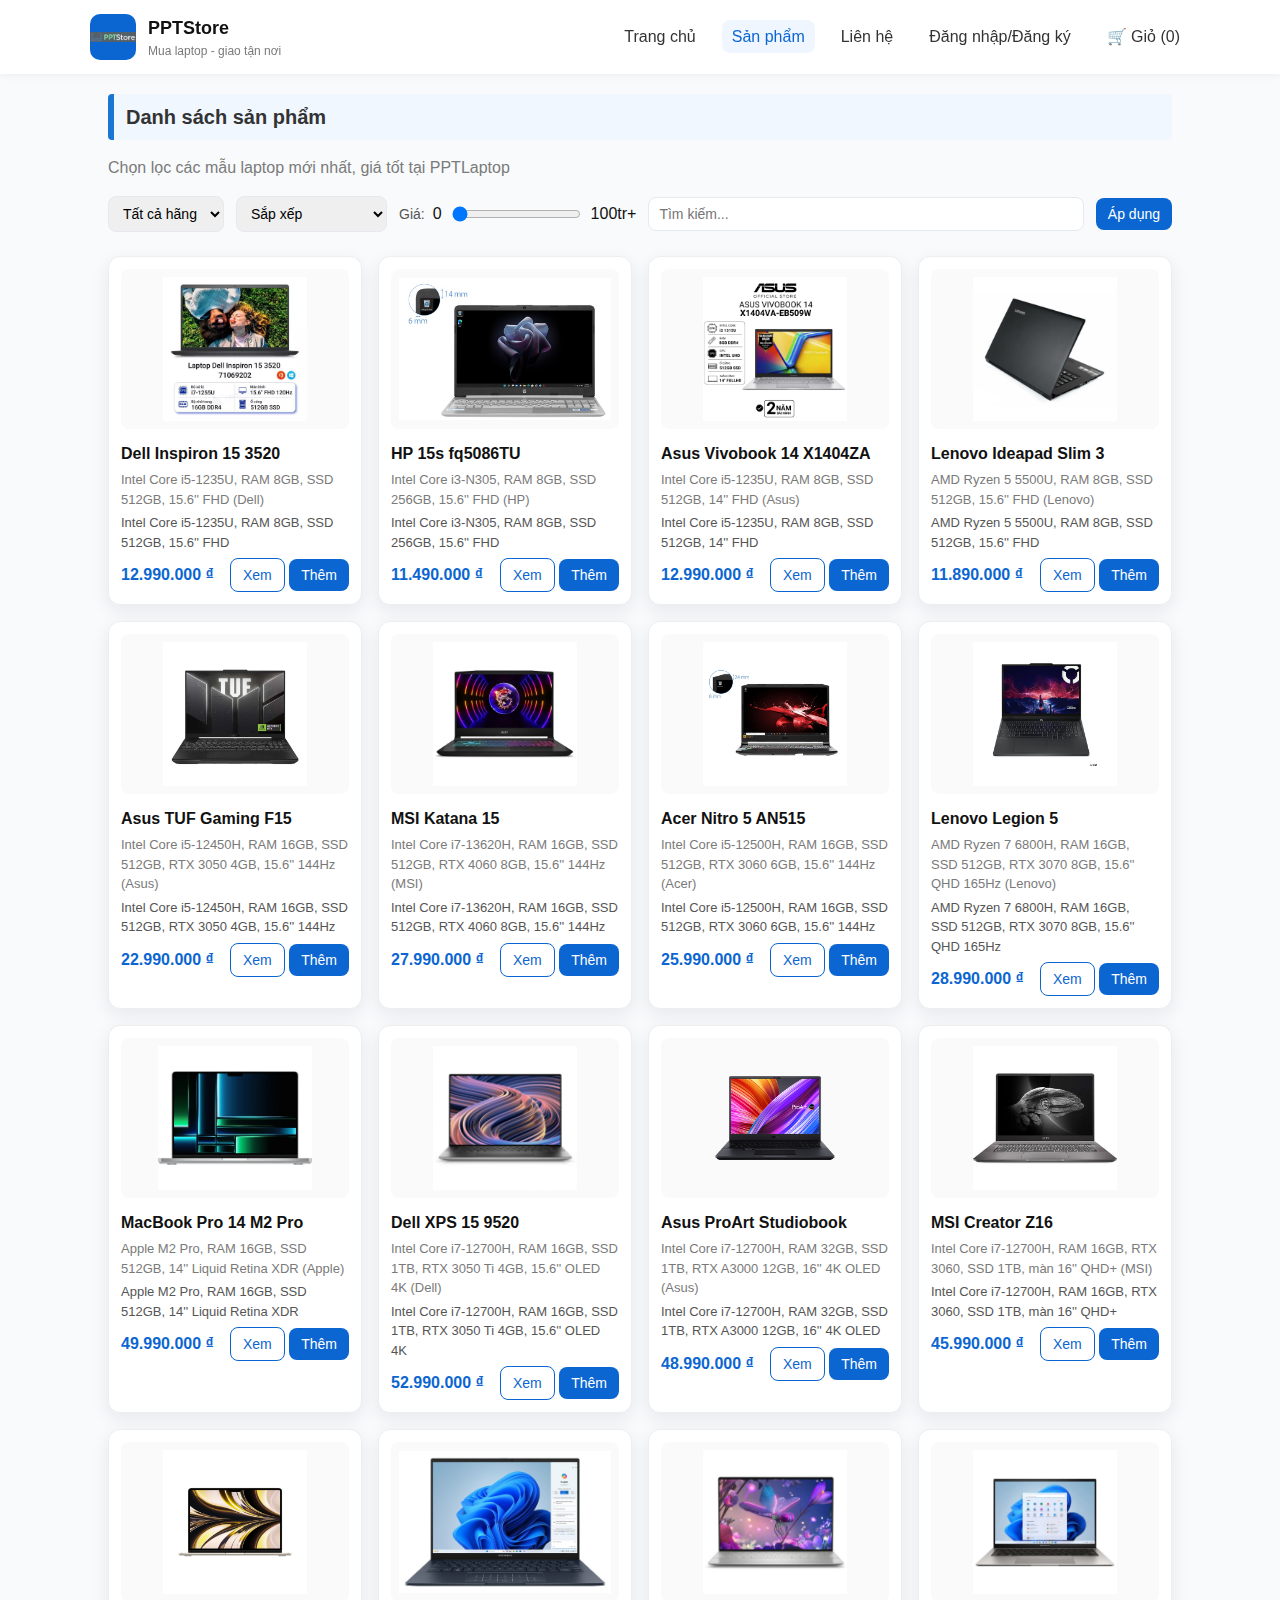
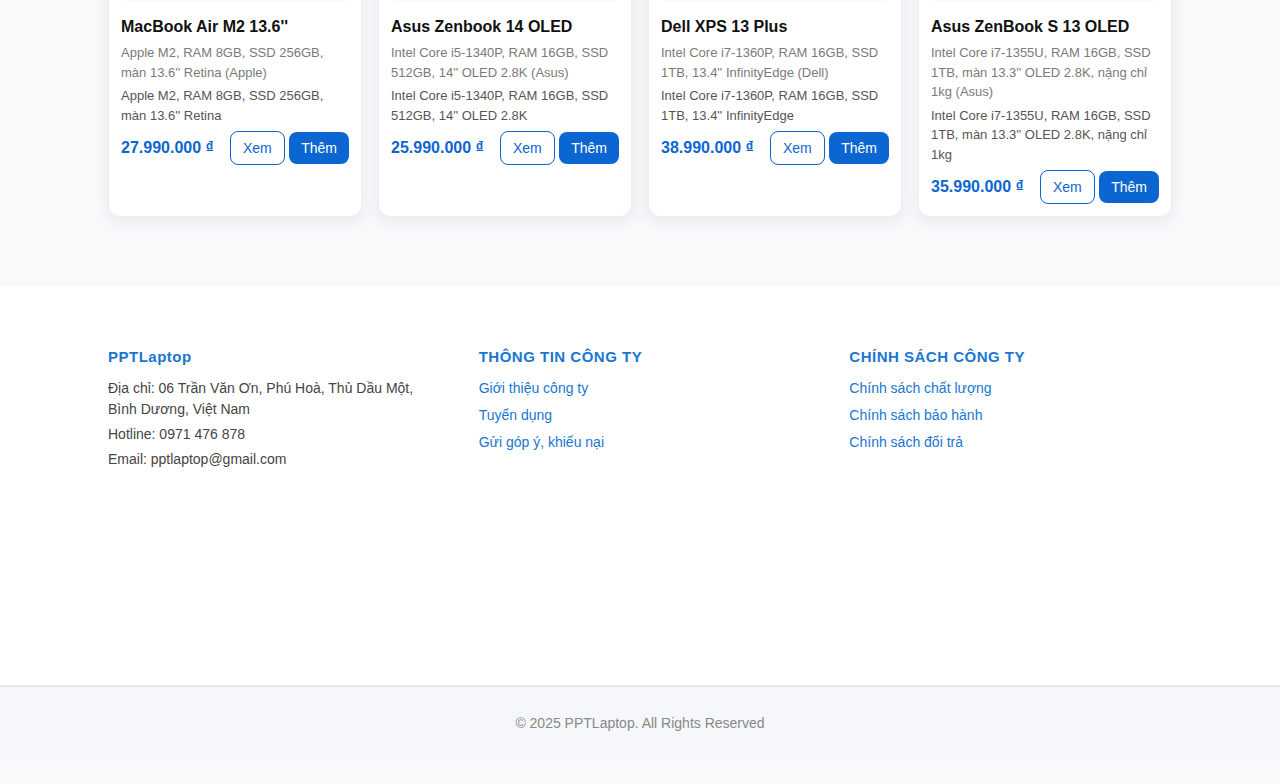
<file: products.html>
<!doctype html>
<html lang="vi">
<head>
  <meta charset="utf-8" />
  <meta name="viewport" content="width=device-width,initial-scale=1" />
  <title>Tất cả sản phẩm - PPTLaptop</title>
  <link rel="stylesheet" href="style.css">
</head>
<body>
    <header class="header">
    <div class="container header-inner">
      <div class="brand">
        <div class="logo" style="padding:0;overflow:hidden;display:flex;align-items:center;justify-content:center">
          <a href="index.html" style="display:block;width:100%;height:100%">
            <img src="Image/Logo.jpg" alt="Logo PPTLaptop" style="width:100%;height:100%;object-fit:contain;" />
          </a>
        </div>
        <div>
          <div class="brand-title">PPTStore</div>
          <div class="brand-sub">Mua laptop - giao tận nơi</div>
        </div>
      </div>

      <nav class="nav">
        <a href="index.html">Trang chủ</a>
        <div class="dropdown">
          <a href="products.html" class="dropdown-toggle active">Sản phẩm</a>
          <div class="dropdown-menu mega-menu">
            <div class="mega-col">
              <div class="mega-title">Laptop Dell</div>
              <a href="#">Dell Alienware</a>
              <a href="#">Dell Precision</a>
              <a href="#">Dell XPS</a>
              <a href="#">Dell Vostro</a>
              <a href="#">Dell Inspiron</a>
              <a href="#">Dell Latitude</a>
              <a href="#">Dell G-Seri</a>
            </div>
            <div class="mega-col">
              <div class="mega-title">Laptop Acer</div>
              <a href="#">Acer Aspire</a>
              <a href="#">Acer Nitro</a>
              <a href="#">Acer Spin</a>
              <a href="#">Acer Predator</a>
              <a href="#">Acer Swift</a>
            </div>
            <div class="mega-col">
              <div class="mega-title">Laptop Asus</div>
              <a href="#">Asus Tuf</a>
              <a href="#">Asus ZenBook</a>
              <a href="#">Asus VivoBook</a>
              <a href="#">Asus Rog</a>
            </div>
            <div class="mega-col">
              <div class="mega-title">Laptop Lenovo</div>
              <a href="#">Lenovo Ideapad</a>
              <a href="#">Lenovo ThinkBook</a>
              <a href="#">Lenovo Yoga</a>
              <a href="#">Lenovo Legion</a>
              <a href="#">Lenovo Thinkpad</a>
              <a href="#">Lenovo LOQ</a>
            </div>
            <div class="mega-col">
              <div class="mega-title">Laptop HP</div>
              <a href="#">HP Elitebook</a>
              <a href="#">HP Spectre</a>
              <a href="#">HP Pavilion</a>
              <a href="#">HP Probook</a>
              <a href="#">HP Omen</a>
              <a href="#">HP Envy</a>
              <a href="#">HP Zbook</a>
            </div>
            <div class="mega-col">
              <div class="mega-title">Laptop MSI</div>
              <a href="#">MSI G-Seri</a>
              <a href="#">MSI Bravo</a>
              <a href="#">MSI Modern</a>
            </div>
          </div>
        </div>
        <a href="contact.html">Liên hệ</a>
        <a href="Login.html" id="login-link">Đăng nhập/Đăng ký</a>
        <span id="user-info" class="user-info"></span>
        <a href="cart.html">🛒 Giỏ (<span id="cart-count">0</span>)</a>
        <a href="#" id="logout-link" class="logout">Đăng xuất</a>
      </nav>
    </div>
  </header>

<main class="container">
  <h2 class="section-title">Danh sách sản phẩm</h2>
  <p class="text-muted">Chọn lọc các mẫu laptop mới nhất, giá tốt tại PPTLaptop</p>

    <div class="controls" style="flex-wrap:wrap;gap:12px;align-items:center;display:flex;">
      <select id="filter-brand" class="select">
        <option value="">Tất cả hãng</option>
      </select>

      <select id="sort" class="select">
        <option value="default">Sắp xếp</option>
        <option value="price-asc">Giá: Thấp → Cao</option>
        <option value="price-desc">Giá: Cao → Thấp</option>
      </select>

      <div style="display:flex;align-items:center;gap:8px;min-width:220px;">
        <label for="price-range" style="font-size:14px;color:#555">Giá:</label>
        <span id="price-min-label">0</span>
        <input type="range" id="price-range" min="0" max="100000000" step="500000" value="0" style="flex:1" />
        <span id="price-max-label">100tr+</span>
      </div>

      <input id="q" class="input" placeholder="Tìm kiếm..." style="flex:1" />
      <button class="btn" id="apply-filter">Áp dụng</button>
    </div>

    <div class="grid" id="all-products"></div>
  </main>


  <footer>
    <div class="footer-main">
      <div class="container">
        <div class="footer-content">
          <div class="footer-section">
            <h6>PPTLaptop</h6>
            <p>Địa chỉ: 06 Trần Văn Ơn, Phú Hoà, Thủ Dầu Một, Bình Dương, Việt Nam</p>
            <p>Hotline: 0971 476 878</p>
            <p>Email: pptlaptop@gmail.com</p>
            <div style="margin-top:8px">
              <iframe
                src="https://www.google.com/maps/embed?pb=!1m18!1m12!1m3!1d3918.996246850356!2d106.6747335!3d10.979613!2m3!1f0!2f0!3f0!3m2!1i1024!2i768!4f13.1!3m3!1m2!1s0x3174d1276f4b7577%3A0x54075879a0f2301!2s06%20Tr%E1%BA%A7n%20V%C4%83n%20%C6%A0n%2C%20Ph%C3%BA%20Ho%C3%A0%2C%20Th%E1%BB%A7%20D%E1%BA%A7u%20M%E1%BB%99t%2C%20B%C3%ACnh%20D%C6%B0%C6%A1ng%2C%20Vi%E1%BB%87t%20Nam!5e0!3m2!1svi!2s!4v1727111111111!5m2!1svi!2s"
                width="250"
                height="180"
                style="border:0;border-radius:8px;"
                allowfullscreen=""
                loading="lazy"
                referrerpolicy="no-referrer-when-downgrade">
              </iframe>
            </div>
          </div>
          <div class="footer-section">
            <h6>THÔNG TIN CÔNG TY</h6>
            <ul>
              <li><a href="#">Giới thiệu công ty</a></li>
              <li><a href="#">Tuyển dụng</a></li>
              <li><a href="tel:0971476878">Gửi góp ý, khiếu nại</a></li>
            </ul>
          </div>
          <div class="footer-section">
            <h6>CHÍNH SÁCH CÔNG TY</h6>
            <ul>
              <li><a href="#">Chính sách chất lượng</a></li>
              <li><a href="#">Chính sách bảo hành</a></li>
              <li><a href="#">Chính sách đổi trả</a></li>
            </ul>
          </div>
        </div>
      </div>
    </div>

    <div class="footer-bottom">
      <div class="container">
        <p>&copy; 2025 PPTLaptop. All Rights Reserved</p>
      </div>
    </div>
  </footer>



  <script type="module">
    // Cập nhật số lượng sản phẩm trong giỏ
    function updateCartCount(){
      let cart = JSON.parse(localStorage.getItem('cart') || '[]');
      let count = cart.reduce((sum, item) => sum + (item.qty || 1), 0);
      document.getElementById('cart-count').innerText = count;
    }

    updateCartCount();
    window.addEventListener('storage', updateCartCount);
    import { products } from './products.js';

    const container = document.getElementById('all-products');
    const brandSelect = document.getElementById('filter-brand');
    const sortSelect = document.getElementById('sort');
    const qInput = document.getElementById('q');
  const priceRange = document.getElementById('price-range');
  const priceMinLabel = document.getElementById('price-min-label');
  const priceMaxLabel = document.getElementById('price-max-label');

    function money(v){ return v.toLocaleString('vi-VN') + ' ₫'; }

    function populateBrands(){
      const brands = Array.from(new Set(products.map(p=>p.brand)));
      brands.forEach(b=>{
        const opt = document.createElement('option'); opt.value=b; opt.innerText=b;
        brandSelect.appendChild(opt);
      });
    }

    function render(list){
      container.innerHTML = '';
      list.forEach(p=>{
        let finalPrice = p.price;
        let badge = '';
        if(p.discount > 0){
          finalPrice = Math.round(p.price * (100 - p.discount) / 100);
          badge += `<span class="badge discount">-${p.discount}%</span>`;
        }
        if(p.stock === 0){
          badge += `<span class="badge out">Hết hàng</span>`;
        }

          const c = document.createElement('div'); 
          c.className='card';
          c.innerHTML = `
            <div class="img-wrap">
              <img src="${p.img}" alt="${p.name}" />
              <div class="badges">${badge}</div>
            </div>
            <div class="title">${p.name}</div>
            <div class="desc">${p.desc} <span class="small text-muted">(${p.brand})</span></div>
            <div style="font-size:13px;color:#555;margin-top:2px">${p.desc}</div>
            <div class="price-row">
              <div class="price">
                ${p.discount > 0 ? `<span class="old-price">${money(p.price)}</span> ${money(finalPrice)}` : money(p.price)}
              </div>
              <div>
                <button class="btn secondary" onclick="view(${p.id})">Xem</button>
                <button class="btn" onclick="add(${p.id})" ${p.stock===0?'disabled':''}>Thêm</button>
              </div>
            </div>
          `;
        container.appendChild(c);
      });
    }

    function applyFilters(){
      let list = products.slice();
      const brand = brandSelect.value;
      const q = qInput.value.trim().toLowerCase();
  const min = 0;
  const max = parseInt(priceRange.value) || 0;

  if(brand) list = list.filter(p=>p.brand===brand);
  if(q) list = list.filter(p=> (p.name + ' ' + p.desc).toLowerCase().includes(q));
  if(max > 0) list = list.filter(p=> p.price <= max);

      const sort = sortSelect.value;
      if(sort === 'price-asc') list.sort((a,b)=>a.price-b.price);
      if(sort === 'price-desc') list.sort((a,b)=>b.price-a.price);

      render(list);
    }

    function add(id){

      let cart = JSON.parse(localStorage.getItem('cart') || '[]');
      const p = products.find(x=>x.id===id);
      cart.push({...p, qty:1});
      localStorage.setItem('cart', JSON.stringify(cart));
      alert('Đã thêm: ' + p.name);
    }

    function view(id){ window.location.href = 'product-detail.html?id=' + id; }

    // Đưa các hàm ra window để HTML gọi được
    window.add = add;
    window.view = view;

  document.getElementById('apply-filter').addEventListener('click', applyFilters);

  // Lọc sản phẩm theo tên khi nhập vào ô tìm kiếm
  qInput.addEventListener('input', applyFilters);

  // Lọc sản phẩm khi thay đổi giá tiền
  priceRange.addEventListener('input', function(){
    let v = parseInt(priceRange.value) || 0;
    priceMaxLabel.innerText = v > 0 ? v.toLocaleString('vi-VN') + ' ₫' : '100tr+';
    applyFilters();
  });

  // Khởi tạo nhãn giá
  priceMinLabel.innerText = '0';
  priceMaxLabel.innerText = '100tr+';

  populateBrands();
  render(products);
  </script>

</body>
</html>
</file>
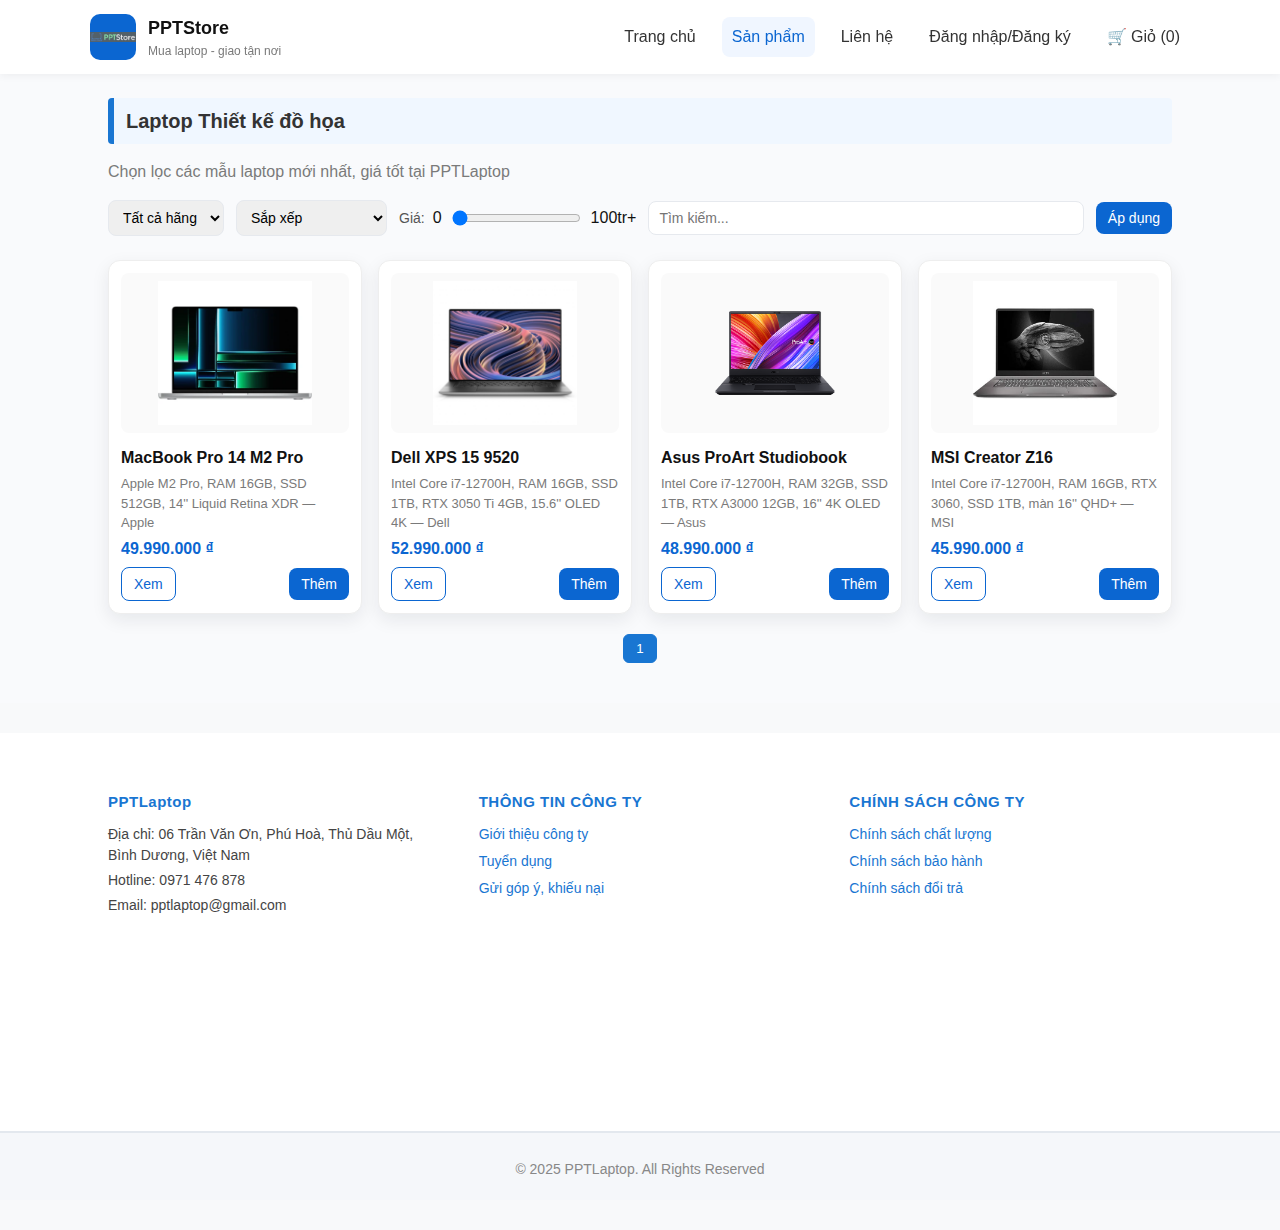
<file: pd/products-design.html>
<!doctype html>
<html lang="vi">
<head>
  <meta charset="utf-8" />
  <meta name="viewport" content="width=device-width,initial-scale=1" />
  <title>PPTLaptop - Laptop Thiết kế đồ họa</title>
  <link rel="stylesheet" href="/style.css">
  <style>
    .pagination { margin: 20px 0; text-align: center; }
    .pagination button { margin: 0 5px; padding: 6px 12px; border: 1px solid #1976d2; background: #fff; color: #1976d2; border-radius: 6px; cursor: pointer; }
    .pagination button.active { background: #1976d2; color: #fff; }
  </style>
</head>
<body>
<header class="header">
  <div class="container header-inner">
    <div class="brand">
      <div class="logo" style="padding:0;overflow:hidden;display:flex;align-items:center;justify-content:center">
          <a href="/index.html" style="display:block;width:100%;height:100%">
            <img src="/Image/Logo.jpg" alt="Logo PPTLaptop" style="width:100%;height:100%;object-fit:contain;" />
          </a>
        </div>
      <div>
        <div class="brand-title">PPTStore</div>
        <div class="brand-sub">Mua laptop - giao tận nơi</div>
      </div>
    </div>
    <nav class="nav">
      <a href="/index.html">Trang chủ</a>
      <a href="/products.html" class="active">Sản phẩm</a>
      <a href="/contact.html">Liên hệ</a>
      <a href="/Login.html" id="login-link">Đăng nhập/Đăng ký</a>
      <span id="user-info" class="user-info"></span>
      <a href="/cart.html">🛒 Giỏ (<span id="cart-count">0</span>)</a>
      <a href="#" id="logout-link" class="logout">Đăng xuất</a>
    </nav>
  </div>
</header>

<main class="container" style="margin-top:24px">
  <h2 class="section-title">Laptop Thiết kế đồ họa</h2>
  <p class="text-muted">Chọn lọc các mẫu laptop mới nhất, giá tốt tại PPTLaptop</p>

    <div class="controls" style="flex-wrap:wrap;gap:12px;align-items:center;display:flex;">
      <select id="filter-brand" class="select">
        <option value="">Tất cả hãng</option>
      </select>

      <select id="sort" class="select">
        <option value="default">Sắp xếp</option>
        <option value="price-asc">Giá: Thấp → Cao</option>
        <option value="price-desc">Giá: Cao → Thấp</option>
      </select>

      <div style="display:flex;align-items:center;gap:8px;min-width:220px;">
        <label for="price-range" style="font-size:14px;color:#555">Giá:</label>
        <span id="price-min-label">0</span>
        <input type="range" id="price-range" min="0" max="100000000" step="500000" value="0" style="flex:1" />
        <span id="price-max-label">100tr+</span>
      </div>

      <input id="q" class="input" placeholder="Tìm kiếm..." style="flex:1" />
      <button class="btn" id="apply-filter">Áp dụng</button>
    </div>
  <div class="grid" id="design-list"></div>
  <div class="pagination" id="pagination"></div>
</main>

 <footer>
    <div class="footer-main">
      <div class="container">
        <div class="footer-content">
          <div class="footer-section">
            <h6>PPTLaptop</h6>
            <p>Địa chỉ: 06 Trần Văn Ơn, Phú Hoà, Thủ Dầu Một, Bình Dương, Việt Nam</p>
            <p>Hotline: 0971 476 878</p>
            <p>Email: pptlaptop@gmail.com</p>
            <div style="margin-top:8px">
              <iframe
                src="https://www.google.com/maps/embed?pb=!1m18!1m12!1m3!1d3918.996246850356!2d106.6747335!3d10.979613!2m3!1f0!2f0!3f0!3m2!1i1024!2i768!4f13.1!3m3!1m2!1s0x3174d1276f4b7577%3A0x54075879a0f2301!2s06%20Tr%E1%BA%A7n%20V%C4%83n%20%C6%A0n%2C%20Ph%C3%BA%20Ho%C3%A0%2C%20Th%E1%BB%A7%20D%E1%BA%A7u%20M%E1%BB%99t%2C%20B%C3%ACnh%20D%C6%B0%C6%A1ng%2C%20Vi%E1%BB%87t%20Nam!5e0!3m2!1svi!2s!4v1727111111111!5m2!1svi!2s"
                width="250"
                height="180"
                style="border:0;border-radius:8px;"
                allowfullscreen=""
                loading="lazy"
                referrerpolicy="no-referrer-when-downgrade">
              </iframe>
            </div>
          </div>
          <div class="footer-section">
            <h6>THÔNG TIN CÔNG TY</h6>
            <ul>
              <li><a href="#">Giới thiệu công ty</a></li>
              <li><a href="#">Tuyển dụng</a></li>
              <li><a href="tel:0971476878">Gửi góp ý, khiếu nại</a></li>
            </ul>
          </div>
          <div class="footer-section">
            <h6>CHÍNH SÁCH CÔNG TY</h6>
            <ul>
              <li><a href="#">Chính sách chất lượng</a></li>
              <li><a href="#">Chính sách bảo hành</a></li>
              <li><a href="#">Chính sách đổi trả</a></li>
            </ul>
          </div>
        </div>
      </div>
    </div>

    <div class="footer-bottom">
      <div class="container">
        <p>&copy; 2025 PPTLaptop. All Rights Reserved</p>
      </div>
    </div>
  </footer>

<script type="module">
// Cập nhật số lượng sản phẩm trong giỏ
function updateCartCount(){
  let cart = JSON.parse(localStorage.getItem('cart') || '[]');
  let count = cart.reduce((sum, item) => sum + (item.qty || 1), 0);
  document.getElementById('cart-count').innerText = count;
}

updateCartCount();
window.addEventListener('storage', updateCartCount);
import { products } from '/products.js';

const designProducts = products.filter(p => p.category === 'design');
const perPage = 20;
let currentPage = 1;

function money(v){ return v.toLocaleString('vi-VN') + ' ₫'; }

function renderPage(page){
  const list = document.getElementById('design-list');
  list.innerHTML = '';
  const start = (page-1)*perPage;
  const end = start + perPage;
  const items = designProducts.slice(start, end);
  items.forEach(p=>{
    const card = document.createElement('div');
    card.className = 'card';
    card.innerHTML = `
      <img src="../${p.img}" alt="${p.name}" />
      <div class="title">${p.name}</div>
      <div class="desc">${p.desc} — <span class="small text-muted">${p.brand}</span></div>
      <div class="price">${money(p.price)}</div>
      <div class="price-row">
        <button class="btn secondary" onclick="viewDetail(${p.id})">Xem</button>
        <button class="btn" onclick="addToCart(${p.id})">Thêm</button>
      </div>
    `;
    list.appendChild(card);
  });
  renderPagination();
}

function renderPagination(){
  const totalPages = Math.ceil(designProducts.length / perPage);
  const pagination = document.getElementById('pagination');
  pagination.innerHTML = '';
  for(let i=1; i<=totalPages; i++){
    const btn = document.createElement('button');
    btn.innerText = i;
    if(i === currentPage) btn.classList.add('active');
    btn.addEventListener('click', ()=>{
      currentPage = i;
      renderPage(i);
    });
    pagination.appendChild(btn);
  }
}

window.addToCart = function(id){
  const p = products.find(x=>x.id===id);
  if(!p) return alert('Sản phẩm không tồn tại');
  let cart = JSON.parse(localStorage.getItem('cart') || '[]');
  cart.push({...p, qty:1});
  localStorage.setItem('cart', JSON.stringify(cart));
  alert('Đã thêm: ' + p.name);
}

window.viewDetail = function(id){
  window.location.href = '/product-detail.html?id=' + id;
}

renderPage(currentPage);
</script>
</body>
</html>
</file>
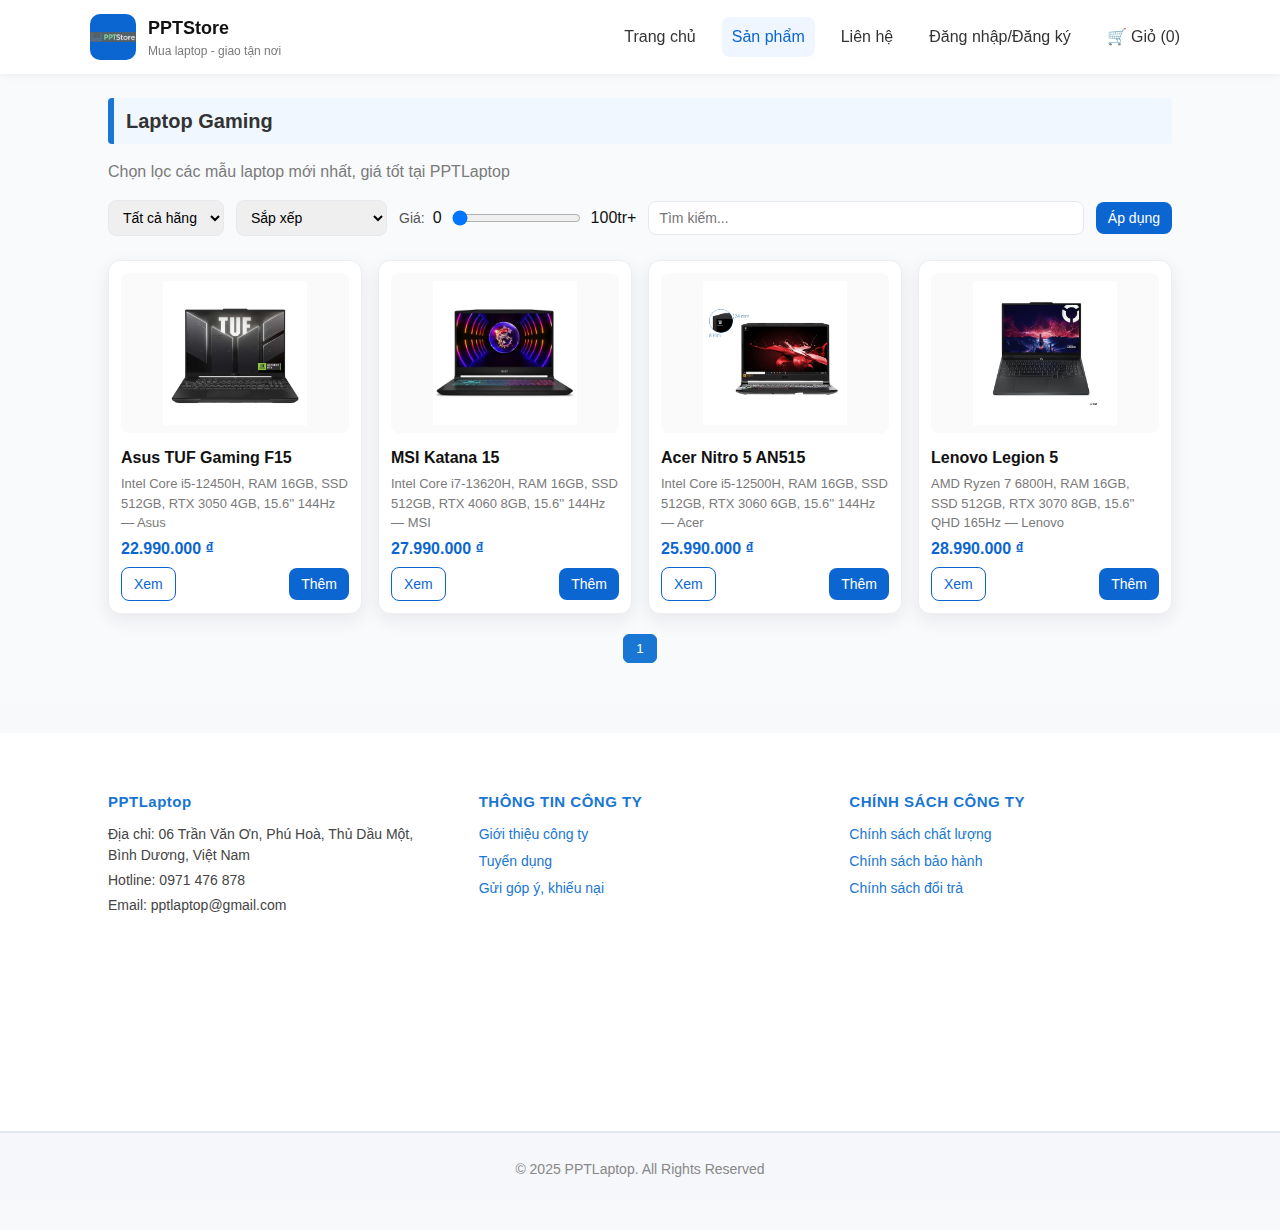
<file: pd/products-gaming.html>
<!doctype html>
<html lang="vi">
<head>
  <meta charset="utf-8" />
  <meta name="viewport" content="width=device-width,initial-scale=1" />
  <title>PPTLaptop - Laptop Gaming</title>
  <link rel="stylesheet" href="/style.css">
  <style>
    .pagination { margin: 20px 0; text-align: center; }
    .pagination button {
      margin: 0 5px; padding: 6px 12px;
      border: 1px solid #1976d2; background: #fff; color: #1976d2;
      border-radius: 6px; cursor: pointer;
    }
    .pagination button.active { background: #1976d2; color: #fff; }
  </style>
</head>
<body>
  <header class="header">
    <div class="container header-inner">
      <div class="brand">
        <div class="logo" style="padding:0;overflow:hidden;display:flex;align-items:center;justify-content:center">
          <a href="/index.html" style="display:block;width:100%;height:100%">
            <img src="/Image/Logo.jpg" alt="Logo PPTLaptop" style="width:100%;height:100%;object-fit:contain;" />
          </a>
        </div>
        <div>
          <div class="brand-title">PPTStore</div>
          <div class="brand-sub">Mua laptop - giao tận nơi</div>
        </div>
      </div>
      <nav class="nav">
        <a href="/index.html">Trang chủ</a>
        <a href="/products.html" class="active">Sản phẩm</a>
        <a href="/contact.html">Liên hệ</a>
        <a href="/Login.html" id="login-link">Đăng nhập/Đăng ký</a>
        <span id="user-info" class="user-info"></span>
        <a href="/cart.html">🛒 Giỏ (<span id="cart-count">0</span>)</a>
        <a href="#" id="logout-link" class="logout">Đăng xuất</a>
      </nav>
    </div>
  </header>

  <main class="container" style="margin-top:24px">
    <h2 class="section-title">Laptop Gaming</h2>
    <p class="text-muted">Chọn lọc các mẫu laptop mới nhất, giá tốt tại PPTLaptop</p>

    <div class="controls" style="flex-wrap:wrap;gap:12px;align-items:center;display:flex;">
      <select id="filter-brand" class="select">
        <option value="">Tất cả hãng</option>
      </select>

      <select id="sort" class="select">
        <option value="default">Sắp xếp</option>
        <option value="price-asc">Giá: Thấp → Cao</option>
        <option value="price-desc">Giá: Cao → Thấp</option>
      </select>

      <div style="display:flex;align-items:center;gap:8px;min-width:220px;">
        <label for="price-range" style="font-size:14px;color:#555">Giá:</label>
        <span id="price-min-label">0</span>
        <input type="range" id="price-range" min="0" max="100000000" step="500000" value="0" style="flex:1" />
        <span id="price-max-label">100tr+</span>
      </div>

      <input id="q" class="input" placeholder="Tìm kiếm..." style="flex:1" />
      <button class="btn" id="apply-filter">Áp dụng</button>
    </div>
    <div class="grid" id="gaming-list"></div>
    <div class="pagination" id="pagination"></div>
  </main>

 <footer>
    <div class="footer-main">
      <div class="container">
        <div class="footer-content">
          <div class="footer-section">
            <h6>PPTLaptop</h6>
            <p>Địa chỉ: 06 Trần Văn Ơn, Phú Hoà, Thủ Dầu Một, Bình Dương, Việt Nam</p>
            <p>Hotline: 0971 476 878</p>
            <p>Email: pptlaptop@gmail.com</p>
            <div style="margin-top:8px">
              <iframe
                src="https://www.google.com/maps/embed?pb=!1m18!1m12!1m3!1d3918.996246850356!2d106.6747335!3d10.979613!2m3!1f0!2f0!3f0!3m2!1i1024!2i768!4f13.1!3m3!1m2!1s0x3174d1276f4b7577%3A0x54075879a0f2301!2s06%20Tr%E1%BA%A7n%20V%C4%83n%20%C6%A0n%2C%20Ph%C3%BA%20Ho%C3%A0%2C%20Th%E1%BB%A7%20D%E1%BA%A7u%20M%E1%BB%99t%2C%20B%C3%ACnh%20D%C6%B0%C6%A1ng%2C%20Vi%E1%BB%87t%20Nam!5e0!3m2!1svi!2s!4v1727111111111!5m2!1svi!2s"
                width="250"
                height="180"
                style="border:0;border-radius:8px;"
                allowfullscreen=""
                loading="lazy"
                referrerpolicy="no-referrer-when-downgrade">
              </iframe>
            </div>
          </div>
          <div class="footer-section">
            <h6>THÔNG TIN CÔNG TY</h6>
            <ul>
              <li><a href="#">Giới thiệu công ty</a></li>
              <li><a href="#">Tuyển dụng</a></li>
              <li><a href="tel:0971476878">Gửi góp ý, khiếu nại</a></li>
            </ul>
          </div>
          <div class="footer-section">
            <h6>CHÍNH SÁCH CÔNG TY</h6>
            <ul>
              <li><a href="#">Chính sách chất lượng</a></li>
              <li><a href="#">Chính sách bảo hành</a></li>
              <li><a href="#">Chính sách đổi trả</a></li>
            </ul>
          </div>
        </div>
      </div>
    </div>

    <div class="footer-bottom">
      <div class="container">
        <p>&copy; 2025 PPTLaptop. All Rights Reserved</p>
      </div>
    </div>
  </footer>

  <script type="module">
// Cập nhật số lượng sản phẩm trong giỏ
function updateCartCount(){
  let cart = JSON.parse(localStorage.getItem('cart') || '[]');
  let count = cart.reduce((sum, item) => sum + (item.qty || 1), 0);
  document.getElementById('cart-count').innerText = count;
}

updateCartCount();
window.addEventListener('storage', updateCartCount);
    import { products } from '/products.js';

    const gamingProducts = products.filter(p => p.category === 'gaming');
    const perPage = 20;
    let currentPage = 1;

    function money(v){ return v.toLocaleString('vi-VN') + ' ₫'; }

    function renderPage(page){
      const list = document.getElementById('gaming-list');
      list.innerHTML = '';

      const start = (page-1)*perPage;
      const end = start + perPage;
      const items = gamingProducts.slice(start, end);

      items.forEach(p=>{
        const card = document.createElement('div');
        card.className = 'card';
        card.innerHTML = `
          <img src="../${p.img}" alt="${p.name}" />
          <div class="title">${p.name}</div>
          <div class="desc">${p.desc} — <span class="small text-muted">${p.brand}</span></div>
          <div class="price">${money(p.price)}</div>
          <div class="price-row">
            <button class="btn secondary" onclick="viewDetail(${p.id})">Xem</button>
            <button class="btn" onclick="addToCart(${p.id})">Thêm</button>
          </div>
        `;
        list.appendChild(card);
      });

      renderPagination();
    }

    function renderPagination(){
      const totalPages = Math.ceil(gamingProducts.length / perPage);
      const pagination = document.getElementById('pagination');
      pagination.innerHTML = '';

      for(let i=1; i<=totalPages; i++){
        const btn = document.createElement('button');
        btn.innerText = i;
        if(i === currentPage) btn.classList.add('active');
        btn.addEventListener('click', ()=>{ currentPage = i; renderPage(i); });
        pagination.appendChild(btn);
      }
    }

    window.addToCart = function(id){
      const p = products.find(x=>x.id===id);
      if(!p) return alert('Sản phẩm không tồn tại');
      let cart = JSON.parse(localStorage.getItem('cart') || '[]');
      cart.push({...p, qty:1});
      localStorage.setItem('cart', JSON.stringify(cart));
      alert('Đã thêm: ' + p.name);
    }

    window.viewDetail = function(id){
      window.location.href = '/product-detail.html?id=' + id;
    }

    renderPage(currentPage);
  </script>
</body>
</html>
</file>
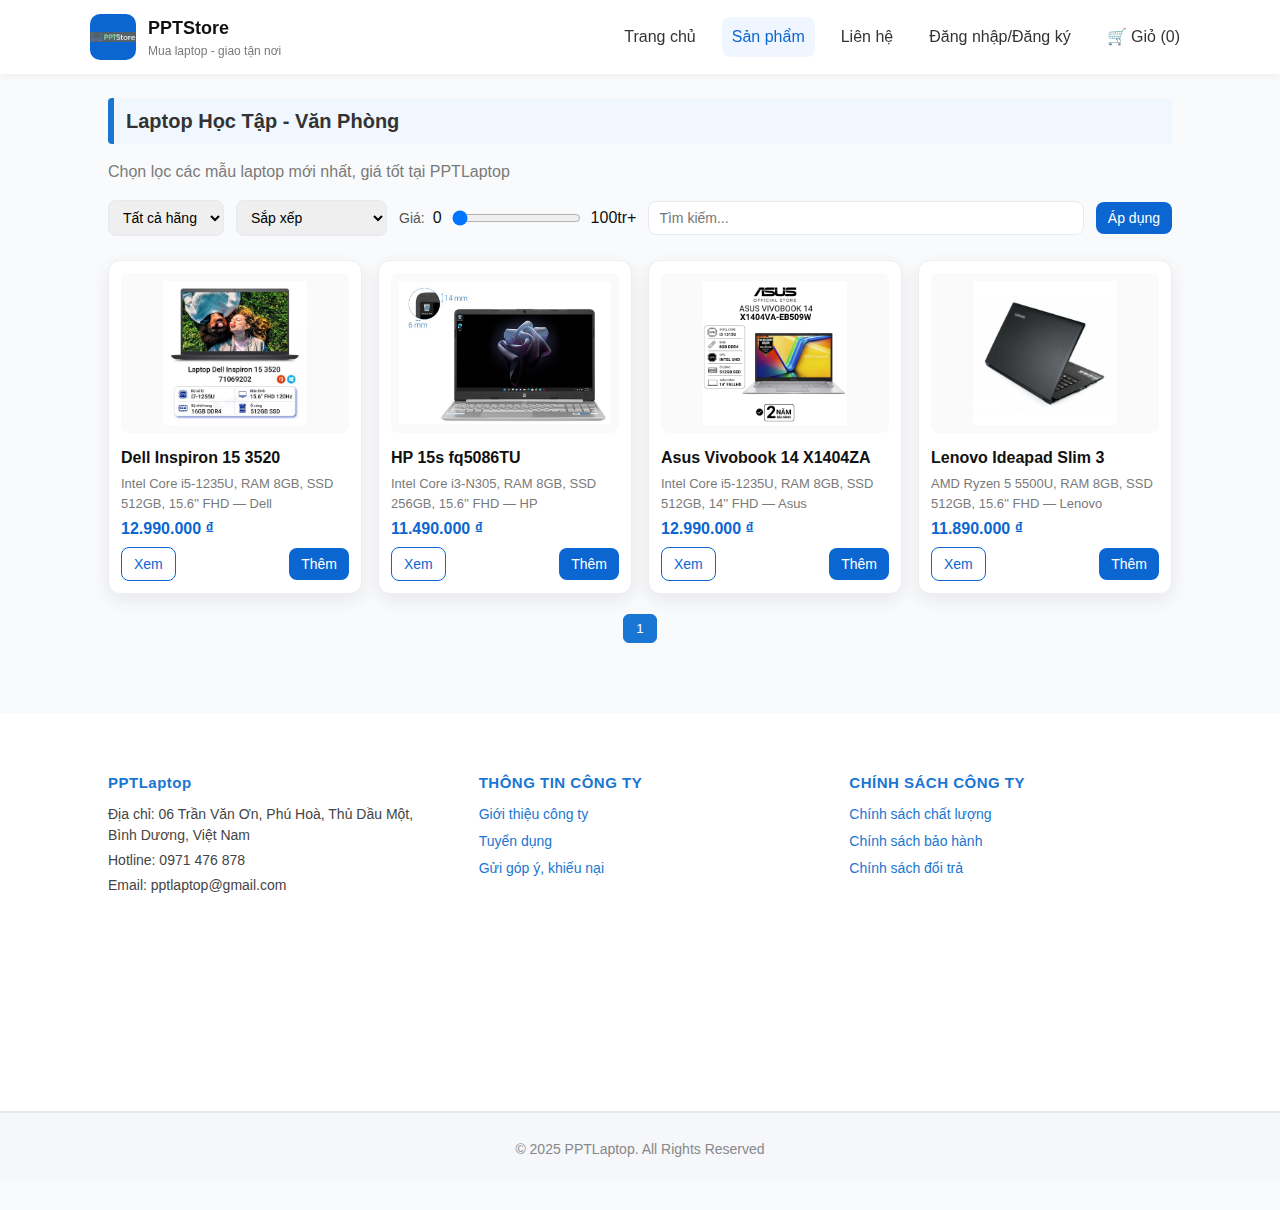
<file: pd/products-study.html>
<!doctype html>
<html lang="vi">
<head>
  <meta charset="utf-8" />
  <meta name="viewport" content="width=device-width,initial-scale=1" />
  <title>PPTLaptop - Laptop Học tập & Văn phòng</title>
  <link rel="stylesheet" href="/style.css">
  <style>
    .pagination {
      margin: 20px 0;
      text-align: center;
    }
    .pagination button {
      margin: 0 5px;
      padding: 6px 12px;
      border: 1px solid #1976d2;
      background: #fff;
      color: #1976d2;
      border-radius: 6px;
      cursor: pointer;
    }
    .pagination button.active {
      background: #1976d2;
      color: #fff;
    }
  </style>
</head>
<body>
  <!-- Header -->
  <header class="header">
    <div class="container header-inner">
      <div class="brand">
        <div class="logo" style="padding:0;overflow:hidden;display:flex;align-items:center;justify-content:center">
          <a href="index.html" style="display:block;width:100%;height:100%">
            <img src="/Image/Logo.jpg" alt="Logo PPTLaptop" style="width:100%;height:100%;object-fit:contain;" />
          </a>
        </div>
        <div>
          <div class="brand-title">PPTStore</div>
          <div class="brand-sub">Mua laptop - giao tận nơi</div>
        </div>
      </div>
      <nav class="nav">
        <a href="/index.html">Trang chủ</a>
        <a href="/products.html" class="active">Sản phẩm</a>
        <a href="/contact.html">Liên hệ</a>
        <a href="/Login.html" id="login-link">Đăng nhập/Đăng ký</a>
        <span id="user-info" class="user-info"></span>
        <a href="/cart.html">🛒 Giỏ (<span id="cart-count">0</span>)</a>
        <a href="#" id="logout-link" class="logout">Đăng xuất</a>
      </nav>
    </div>
  </header>

  <main class="container" style="margin-top:24px">
      <h2 class="section-title">Laptop Học Tập - Văn Phòng</h2>
  <p class="text-muted">Chọn lọc các mẫu laptop mới nhất, giá tốt tại PPTLaptop</p>

    <div class="controls" style="flex-wrap:wrap;gap:12px;align-items:center;display:flex;">
      <select id="filter-brand" class="select">
        <option value="">Tất cả hãng</option>
      </select>

      <select id="sort" class="select">
        <option value="default">Sắp xếp</option>
        <option value="price-asc">Giá: Thấp → Cao</option>
        <option value="price-desc">Giá: Cao → Thấp</option>
      </select>

      <div style="display:flex;align-items:center;gap:8px;min-width:220px;">
        <label for="price-range" style="font-size:14px;color:#555">Giá:</label>
        <span id="price-min-label">0</span>
        <input type="range" id="price-range" min="0" max="100000000" step="500000" value="0" style="flex:1" />
        <span id="price-max-label">100tr+</span>
      </div>

      <input id="q" class="input" placeholder="Tìm kiếm..." style="flex:1" />
      <button class="btn" id="apply-filter">Áp dụng</button>
    </div>
    <div class="grid" id="study-list"></div>

    <!-- Phân trang -->
    <div class="pagination" id="pagination"></div>
  </main>

   <footer>
    <div class="footer-main">
      <div class="container">
        <div class="footer-content">
          <div class="footer-section">
            <h6>PPTLaptop</h6>
            <p>Địa chỉ: 06 Trần Văn Ơn, Phú Hoà, Thủ Dầu Một, Bình Dương, Việt Nam</p>
            <p>Hotline: 0971 476 878</p>
            <p>Email: pptlaptop@gmail.com</p>
            <div style="margin-top:8px">
              <iframe
                src="https://www.google.com/maps/embed?pb=!1m18!1m12!1m3!1d3918.996246850356!2d106.6747335!3d10.979613!2m3!1f0!2f0!3f0!3m2!1i1024!2i768!4f13.1!3m3!1m2!1s0x3174d1276f4b7577%3A0x54075879a0f2301!2s06%20Tr%E1%BA%A7n%20V%C4%83n%20%C6%A0n%2C%20Ph%C3%BA%20Ho%C3%A0%2C%20Th%E1%BB%A7%20D%E1%BA%A7u%20M%E1%BB%99t%2C%20B%C3%ACnh%20D%C6%B0%C6%A1ng%2C%20Vi%E1%BB%87t%20Nam!5e0!3m2!1svi!2s!4v1727111111111!5m2!1svi!2s"
                width="250"
                height="180"
                style="border:0;border-radius:8px;"
                allowfullscreen=""
                loading="lazy"
                referrerpolicy="no-referrer-when-downgrade">
              </iframe>
            </div>
          </div>
          <div class="footer-section">
            <h6>THÔNG TIN CÔNG TY</h6>
            <ul>
              <li><a href="#">Giới thiệu công ty</a></li>
              <li><a href="#">Tuyển dụng</a></li>
              <li><a href="tel:0971476878">Gửi góp ý, khiếu nại</a></li>
            </ul>
          </div>
          <div class="footer-section">
            <h6>CHÍNH SÁCH CÔNG TY</h6>
            <ul>
              <li><a href="#">Chính sách chất lượng</a></li>
              <li><a href="#">Chính sách bảo hành</a></li>
              <li><a href="#">Chính sách đổi trả</a></li>
            </ul>
          </div>
        </div>
      </div>
    </div>

    <div class="footer-bottom">
      <div class="container">
        <p>&copy; 2025 PPTLaptop. All Rights Reserved</p>
      </div>
    </div>
  </footer>

  <script type="module">
// Cập nhật số lượng sản phẩm trong giỏ
function updateCartCount(){
  let cart = JSON.parse(localStorage.getItem('cart') || '[]');
  let count = cart.reduce((sum, item) => sum + (item.qty || 1), 0);
  document.getElementById('cart-count').innerText = count;
}

updateCartCount();
window.addEventListener('storage', updateCartCount);
    import { products } from '/products.js';

    const studyProducts = products.filter(p => p.category === 'study');
    const perPage = 20;
    let currentPage = 1;

    function money(v){ return v.toLocaleString('vi-VN') + ' ₫'; }

    function renderPage(page){
      const list = document.getElementById('study-list');
      list.innerHTML = '';

      const start = (page-1)*perPage;
      const end = start + perPage;
      const items = studyProducts.slice(start, end);

      items.forEach(p=>{
        const card = document.createElement('div');
        card.className = 'card';
        card.innerHTML = `
          <img src="../${p.img}" alt="${p.name}" />
          <div class="title">${p.name}</div>
          <div class="desc">${p.desc} — <span class="small text-muted">${p.brand}</span></div>
          <div class="price">${money(p.price)}</div>
          <div class="price-row">
            <button class="btn secondary" onclick="viewDetail(${p.id})">Xem</button>
            <button class="btn" onclick="addToCart(${p.id})">Thêm</button>
          </div>
        `;
        list.appendChild(card);
      });

      renderPagination();
    }

    function renderPagination(){
      const totalPages = Math.ceil(studyProducts.length / perPage);
      const pagination = document.getElementById('pagination');
      pagination.innerHTML = '';

      for(let i=1; i<=totalPages; i++){
        const btn = document.createElement('button');
        btn.innerText = i;
        if(i === currentPage) btn.classList.add('active');
        btn.addEventListener('click', ()=>{ currentPage = i; renderPage(i); });
        pagination.appendChild(btn);
      }
    }

    window.addToCart = function(id){
      const p = products.find(x=>x.id===id);
      if(!p) return alert('Sản phẩm không tồn tại');
      let cart = JSON.parse(localStorage.getItem('cart') || '[]');
      cart.push({...p, qty:1});
      localStorage.setItem('cart', JSON.stringify(cart));
      alert('Đã thêm: ' + p.name);
    }

    window.viewDetail = function(id){
      window.location.href = '/product-detail.html?id=' + id;
    }

    renderPage(currentPage);
  </script>
</body>
</html>
</file>
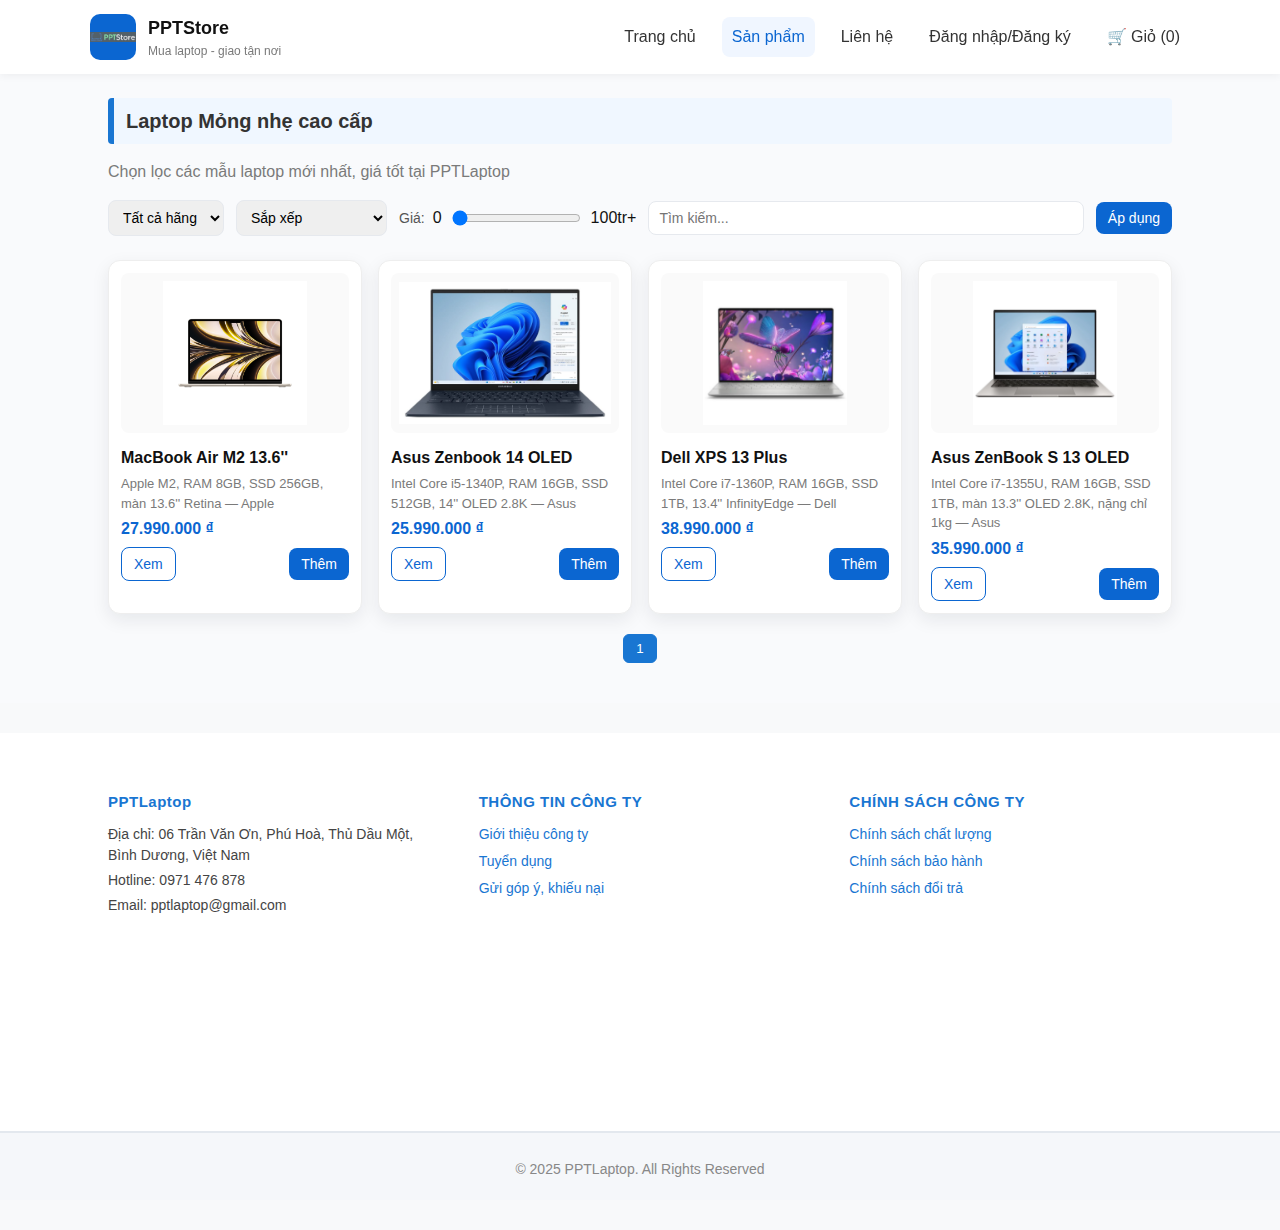
<file: pd/products-ultra.html>
<!doctype html>
<html lang="vi">
<head>
  <meta charset="utf-8" />
  <meta name="viewport" content="width=device-width,initial-scale=1" />
  <title>PPTLaptop - Laptop Mỏng nhẹ cao cấp</title>
  <link rel="stylesheet" href="/style.css">
  <style>
    .pagination { margin: 20px 0; text-align: center; }
    .pagination button { margin: 0 5px; padding: 6px 12px; border: 1px solid #1976d2; background: #fff; color: #1976d2; border-radius: 6px; cursor: pointer; }
    .pagination button.active { background: #1976d2; color: #fff; }
  </style>
</head>
<body>
<header class="header">
  <div class="container header-inner">
    <div class="brand">
      <div class="logo" style="padding:0;overflow:hidden;display:flex;align-items:center;justify-content:center">
          <a href="/index.html" style="display:block;width:100%;height:100%">
            <img src="/Image/Logo.jpg" alt="Logo PPTLaptop" style="width:100%;height:100%;object-fit:contain;" />
          </a>
        </div>
      <div>
        <div class="brand-title">PPTStore</div>
        <div class="brand-sub">Mua laptop - giao tận nơi</div>
      </div>
    </div>
    <nav class="nav">
      <a href="/index.html">Trang chủ</a>
      <a href="/products.html" class="active">Sản phẩm</a>
      <a href="/contact.html">Liên hệ</a>
      <a href="/Login.html" id="login-link">Đăng nhập/Đăng ký</a>
      <span id="user-info" class="user-info"></span>
      <a href="/cart.html">🛒 Giỏ (<span id="cart-count">0</span>)</a>
      <a href="#" id="logout-link" class="logout">Đăng xuất</a>
    </nav>
  </div>
</header>

<main class="container" style="margin-top:24px">
  <h2 class="section-title">Laptop Mỏng nhẹ cao cấp</h2>
  <p class="text-muted">Chọn lọc các mẫu laptop mới nhất, giá tốt tại PPTLaptop</p>

    <div class="controls" style="flex-wrap:wrap;gap:12px;align-items:center;display:flex;">
      <select id="filter-brand" class="select">
        <option value="">Tất cả hãng</option>
      </select>

      <select id="sort" class="select">
        <option value="default">Sắp xếp</option>
        <option value="price-asc">Giá: Thấp → Cao</option>
        <option value="price-desc">Giá: Cao → Thấp</option>
      </select>

      <div style="display:flex;align-items:center;gap:8px;min-width:220px;">
        <label for="price-range" style="font-size:14px;color:#555">Giá:</label>
        <span id="price-min-label">0</span>
        <input type="range" id="price-range" min="0" max="100000000" step="500000" value="0" style="flex:1" />
        <span id="price-max-label">100tr+</span>
      </div>

      <input id="q" class="input" placeholder="Tìm kiếm..." style="flex:1" />
      <button class="btn" id="apply-filter">Áp dụng</button>
    </div>
  <div class="grid" id="ultra-list"></div>
  <div class="pagination" id="pagination"></div>
</main>

 <footer>
    <div class="footer-main">
      <div class="container">
        <div class="footer-content">
          <div class="footer-section">
            <h6>PPTLaptop</h6>
            <p>Địa chỉ: 06 Trần Văn Ơn, Phú Hoà, Thủ Dầu Một, Bình Dương, Việt Nam</p>
            <p>Hotline: 0971 476 878</p>
            <p>Email: pptlaptop@gmail.com</p>
            <div style="margin-top:8px">
              <iframe
                src="https://www.google.com/maps/embed?pb=!1m18!1m12!1m3!1d3918.996246850356!2d106.6747335!3d10.979613!2m3!1f0!2f0!3f0!3m2!1i1024!2i768!4f13.1!3m3!1m2!1s0x3174d1276f4b7577%3A0x54075879a0f2301!2s06%20Tr%E1%BA%A7n%20V%C4%83n%20%C6%A0n%2C%20Ph%C3%BA%20Ho%C3%A0%2C%20Th%E1%BB%A7%20D%E1%BA%A7u%20M%E1%BB%99t%2C%20B%C3%ACnh%20D%C6%B0%C6%A1ng%2C%20Vi%E1%BB%87t%20Nam!5e0!3m2!1svi!2s!4v1727111111111!5m2!1svi!2s"
                width="250"
                height="180"
                style="border:0;border-radius:8px;"
                allowfullscreen=""
                loading="lazy"
                referrerpolicy="no-referrer-when-downgrade">
              </iframe>
            </div>
          </div>
          <div class="footer-section">
            <h6>THÔNG TIN CÔNG TY</h6>
            <ul>
              <li><a href="#">Giới thiệu công ty</a></li>
              <li><a href="#">Tuyển dụng</a></li>
              <li><a href="tel:0971476878">Gửi góp ý, khiếu nại</a></li>
            </ul>
          </div>
          <div class="footer-section">
            <h6>CHÍNH SÁCH CÔNG TY</h6>
            <ul>
              <li><a href="#">Chính sách chất lượng</a></li>
              <li><a href="#">Chính sách bảo hành</a></li>
              <li><a href="#">Chính sách đổi trả</a></li>
            </ul>
          </div>
        </div>
      </div>
    </div>

    <div class="footer-bottom">
      <div class="container">
        <p>&copy; 2025 PPTLaptop. All Rights Reserved</p>
      </div>
    </div>
  </footer>

<script type="module">
// Cập nhật số lượng sản phẩm trong giỏ
function updateCartCount(){
  let cart = JSON.parse(localStorage.getItem('cart') || '[]');
  let count = cart.reduce((sum, item) => sum + (item.qty || 1), 0);
  document.getElementById('cart-count').innerText = count;
}

updateCartCount();
window.addEventListener('storage', updateCartCount);
import { products } from '/products.js';

const ultraProducts = products.filter(p => p.category === 'ultra');
const perPage = 20;
let currentPage = 1;

function money(v){ return v.toLocaleString('vi-VN') + ' ₫'; }

function renderPage(page){
  const list = document.getElementById('ultra-list');
  list.innerHTML = '';
  const start = (page-1)*perPage;
  const end = start + perPage;
  const items = ultraProducts.slice(start, end);
  items.forEach(p=>{
    const card = document.createElement('div');
    card.className = 'card';
    card.innerHTML = `
      <img src="../${p.img}" alt="${p.name}" />
      <div class="title">${p.name}</div>
      <div class="desc">${p.desc} — <span class="small text-muted">${p.brand}</span></div>
      <div class="price">${money(p.price)}</div>
      <div class="price-row">
        <button class="btn secondary" onclick="viewDetail(${p.id})">Xem</button>
        <button class="btn" onclick="addToCart(${p.id})">Thêm</button>
      </div>
    `;
    list.appendChild(card);
  });
  renderPagination();
}

function renderPagination(){
  const totalPages = Math.ceil(ultraProducts.length / perPage);
  const pagination = document.getElementById('pagination');
  pagination.innerHTML = '';
  for(let i=1; i<=totalPages; i++){
    const btn = document.createElement('button');
    btn.innerText = i;
    if(i === currentPage) btn.classList.add('active');
    btn.addEventListener('click', ()=>{
      currentPage = i;
      renderPage(i);
    });
    pagination.appendChild(btn);
  }
}

window.addToCart = function(id){
  const p = products.find(x=>x.id===id);
  if(!p) return alert('Sản phẩm không tồn tại');
  let cart = JSON.parse(localStorage.getItem('cart') || '[]');
  cart.push({...p, qty:1});
  localStorage.setItem('cart', JSON.stringify(cart));
  alert('Đã thêm: ' + p.name);
}

window.viewDetail = function(id){
  window.location.href = '/product-detail.html?id=' + id;
}

renderPage(currentPage);
</script>
</body>
</html>
</file>
<file: style.css>
:root {
  --primary:#0b66d1;
  --secondary:#f97316;
  --muted:#7a7a7a;
  --bg:#f9fafc;
  --card:#ffffff;
  --radius:12px;
  --shadow:0 6px 18px rgba(15,23,42,0.08);
  --maxWidth:1100px;
  font-family:"Segoe UI", Roboto, Arial, sans-serif;
}

*{box-sizing:border-box}
html,body{margin:0;padding:0;background:var(--bg);color:#111;line-height:1.5}
.container{max-width:var(--maxWidth);margin:0 auto;padding:0 18px}

/* Header */
.header {
  background:#fff;
  box-shadow:0 2px 8px rgba(0,0,0,0.05);
  position:sticky;top:0;z-index:50;
}
.header-inner {
  display:flex;align-items:center;justify-content:space-between;
  padding:14px 0;
}
.brand {display:flex;align-items:center;gap:12px}
.logo {
  width:46px;height:46px;border-radius:10px;
  background:var(--primary);color:#fff;font-weight:700;font-size:18px;
  display:flex;align-items:center;justify-content:center;
}
.brand-title{font-weight:700;font-size:18px}
.brand-sub{font-size:12px;color:var(--muted)}

.nav {display:flex;gap:16px;align-items:center}
.nav a {
  color:#333;text-decoration:none;padding:8px 10px;border-radius:8px;
  transition:.2s;
}
.nav a:hover, .nav a.active {
  background:#f0f6ff;color:var(--primary);
}
.logout{color:#d32f2f;font-weight:600;display:none}
.user-info{margin-left:12px;color:var(--primary);font-weight:600;display:none}

/* Hero */
.hero {
  background:linear-gradient(135deg,#eaf1fb,#fff);
  padding:40px 0;
}
.hero-inner {
  display:flex;align-items:center;justify-content:space-between;flex-wrap:wrap;gap:20px;
}
.hero-text h1{font-size:28px;margin:0 0 8px}
.hero-text p{margin:0 0 14px;color:var(--muted)}
.search input {
  width:100%;padding:12px 14px;border-radius:10px;
  border:1px solid #e6e9ee;background:#fff;
  box-shadow:0 2px 6px rgba(10,30,80,0.03);
}
.cart-mini {
  min-width:180px;text-align:right;font-size:14px;background:#fff;padding:12px;border-radius:12px;
  box-shadow:var(--shadow);
}
.mini-title{font-weight:700}
.mini-count{color:var(--muted)}

/* Section */
.section-title{font-size:22px;margin:20px 0 12px}

/* Product grid */
.grid {
  display:grid;
  grid-template-columns:repeat(auto-fill,minmax(240px,1fr));
  gap:20px;
}
.card {
  background:var(--card);border-radius:12px;padding:14px;
  box-shadow:var(--shadow);transition:.25s;cursor:pointer;
}
.card:hover {transform:translateY(-5px);box-shadow:0 10px 25px rgba(0,0,0,0.1)}
.card img{width:100%;height:160px;object-fit:contain;border-radius:8px;background:#fafafa;padding:8px}
.card .title{font-weight:600;margin-top:6px}
.card .desc{font-size:13px;color:var(--muted);margin:4px 0}
.price-row{display:flex;align-items:center;justify-content:space-between;margin-top:6px}
.price{font-weight:700;color:var(--primary)}
.btn {
  background:var(--primary);color:#fff;border:none;
  padding:8px 12px;border-radius:8px;cursor:pointer;font-size:14px;
}
.btn.secondary {background:#fff;color:var(--primary);border:1px solid var(--primary)}
.btn:hover{opacity:0.9}

/* Footer */
footer {margin-top:40px;padding:30px 0;background:#f8f9fa}
.footer-grid {display:grid;grid-template-columns:1fr 1fr;gap:20px}
.footer-grid h4{margin-bottom:8px}
.footer-grid p{margin:4px 0;color:var(--muted)}
.footer-copy{text-align:center;color:#888;margin-top:16px;font-size:13px}

/* Responsive */
@media(max-width:800px){
  .hero-inner{flex-direction:column;align-items:flex-start}
  .footer-grid{grid-template-columns:1fr}
  .grid{grid-template-columns:repeat(auto-fill,minmax(180px,1fr))}
  .logo{width:40px;height:40px}
}

/* Tiny utilities */
.text-muted{color:var(--muted)}
.small{font-size:13px}

#chatbox textarea {
  flex: 1;
  min-height: 36px;
  max-height: 120px;    /* giới hạn tối đa */
  resize: none;         /* không cho kéo bằng chuột */
  overflow-y: hidden;   /* ẩn thanh cuộn */
  padding: 8px;
  border-radius: 8px;
  border: 1px solid #e6e9ee;
  margin-right: 8px;
  line-height: 1.4;
  font-size: 14px;
}

/* Contact */
.contact-grid {
  display:grid;
  grid-template-columns:1fr 350px;
  gap:20px;
  margin-top:16px;
}
.contact-form {
  background:var(--card);
  padding:18px;
  border-radius:12px;
  box-shadow:var(--shadow);
  display:flex;
  flex-direction:column;
  gap:12px;
}
.contact-form input,
.contact-form textarea {
  padding:10px;
  border-radius:8px;
  border:1px solid #e0e0e0;
  font-size:14px;
  transition:border .2s, box-shadow .2s;
}
.contact-form input:focus,
.contact-form textarea:focus {
  border:1px solid var(--primary);
  box-shadow:0 0 0 3px rgba(11,102,209,0.1);
  outline:none;
}
.contact-form button {
  align-self:flex-start;
  margin-top:6px;
}

.contact-info {
  background:var(--card);
  padding:16px;
  border-radius:12px;
  box-shadow:var(--shadow);
  font-size:14px;
  line-height:1.6;
}
.contact-info h4{margin-top:0;margin-bottom:8px}

.form-status {
  margin-top:8px;
  font-size:13px;
}
.form-status.error {color:#d32f2f}
.form-status.success {color:#2e7d32}

@media(max-width:800px){
  .contact-grid {grid-template-columns:1fr}
}
.contact-form input[type="tel"] {
  letter-spacing: 1px;
}
/* --- Product List Page --- */
.controls {
  display: flex;
  gap: 10px;
  flex-wrap: wrap;
  margin: 16px 0 24px;
}
.select, .input {
  padding: 8px 10px;
  border-radius: 8px;
  border: 1px solid #e6e9ee;
  font-size: 14px;
}
.select:focus, .input:focus {
  border-color: var(--primary);
  outline: none;
  box-shadow: 0 0 0 2px rgba(11,102,209,0.15);
}

/* Card & grid */
.grid {
  display: grid;
  grid-template-columns: repeat(auto-fill,minmax(220px,1fr));
  gap: 16px;
}
.card {
  background: #fff;
  border: 1px solid #eee;
  border-radius: 12px;
  padding: 12px;
  transition: 0.2s;
}
.card:hover { box-shadow: 0 4px 12px rgba(0,0,0,0.08); }

.img-wrap {
  position: relative;
}
.img-wrap img {
  width: 100%;
  height: 160px;
  object-fit: contain;
  border-radius: 8px;
}
.badges {
  position: absolute;
  top: 8px;
  left: 8px;
  display: flex;
  flex-direction: column;
  gap: 4px;
}
.badge {
  background: #555;
  color: #fff;
  font-size: 12px;
  padding: 2px 6px;
  border-radius: 6px;
}
.badge.discount { background: #d32f2f; }
.badge.out { background: #999; }

/* Price */
.price { font-size: 16px; font-weight: 700; color: var(--primary); }
.old-price { text-decoration: line-through; color: #888; font-weight: 400; margin-right: 6px; }

/* Detail page */
.detail {
  display: grid;
  grid-template-columns: 1fr 1fr;
  gap: 20px;
  margin: 20px 0;
}
.main-img {
  width: 100%;
  height: 320px;
  object-fit: contain;
  border-radius: 8px;
}
.thumbs {
  display: flex;
  gap: 6px;
  margin-top: 8px;
}
.thumb {
  width: 60px;
  height: 60px;
  object-fit: contain;
  border: 1px solid #ddd;
  border-radius: 6px;
  cursor: pointer;
}
.thumb:hover { border-color: var(--primary); }

.stock {
  margin: 8px 0;
  font-weight: 500;
  color: #333;
}
/* --- Carousel --- */
.carousel {
  position: relative;
  overflow: hidden;
  border-radius: 12px;
  margin: 20px auto;
  max-width: 100%;
  box-shadow: 0 6px 16px rgba(0,0,0,0.1);
}

.carousel-track {
  display: flex;
  transition: transform 0.5s ease;
}

.carousel-slide {
  min-width: 100%;
  user-select: none;
}

.carousel-slide img {
  width: 100%;
  height: 320px;
  object-fit: cover;
  display: block;
  border-radius: 12px;
}

.carousel-btn {
  position: absolute;
  top: 50%;
  transform: translateY(-50%);
  background: rgba(0,0,0,0.5);
  border: none;
  color: white;
  font-size: 22px;
  padding: 8px 12px;
  border-radius: 50%;
  cursor: pointer;
  z-index: 2;
}
.carousel-btn.prev { left: 10px; }
.carousel-btn.next { right: 10px; }
.carousel-btn:hover { background: rgba(0,0,0,0.7); }

.carousel-dots {
  text-align: center;
  position: absolute;
  bottom: 10px;
  width: 100%;
}
.carousel-dots span {
  display: inline-block;
  width: 10px;
  height: 10px;
  background: #ccc;
  border-radius: 50%;
  margin: 0 4px;
  cursor: pointer;
}
.carousel-dots .active { background: var(--primary); }


.section-title {
  border-left: 6px solid #1976d2;  /* viền xanh bên trái */
  padding: 8px 12px;
  margin-bottom: 16px;
  font-size: 20px;
  font-weight: 700;
  color: #333;
  background: #f0f7ff; /* nền xanh nhạt */
  border-radius: 4px;
}

.section-title a {
  text-decoration: none;
  color: inherit;
  display: inline-block;
  width: 100%;
}

.section-title a:hover {
  color: #1976d2;
}
    /* Dropdown menu chỉ hiện khi hover */
    .dropdown-menu.mega-menu {
      display: none;
      position: absolute;
      left: 0;
      top: 100%;
      background: #fff;
      box-shadow: 0 8px 32px rgba(0,0,0,0.12);
      padding: 24px 32px 16px 32px;
      min-width: 900px;
      z-index: 1001;
      border-radius: 0 0 12px 12px;
      display: flex;
      gap: 32px;
      flex-wrap: wrap;
      visibility: hidden;
      opacity: 0;
      transition: opacity 0.18s, visibility 0.18s;
    }
    .dropdown:hover .dropdown-menu.mega-menu,
    .dropdown:focus-within .dropdown-menu.mega-menu {
      display: flex;
      visibility: visible;
      opacity: 1;
    }
    .mega-col { min-width: 150px; margin-right: 12px; }
    .mega-title {
      font-weight: bold;
      color: #1976d2;
      margin-bottom: 8px;
      font-size: 16px;
      background: #f5f7fa;
      padding: 4px 8px;
      border-radius: 6px;
      display: inline-block;
    }
    .mega-menu a {
      display: block;
      color: #222;
      text-decoration: none;
      padding: 2px 0 2px 8px;
      font-size: 15px;
      border-radius: 4px;
      transition: background 0.15s;
    }
    .mega-menu a:hover {
      background: #e3f0ff;
      color: #1976d2;
    }

    .footer-policy {
      background: #f5f7fa;
      border-bottom: 1px solid #e3e8ee;
      padding: 18px 0 8px 0;
    }
    .policy {
      display: flex;
      justify-content: center;
      gap: 38px;
      flex-wrap: wrap;
    }
    .policy-item {
      display: flex;
      align-items: center;
      gap: 12px;
      background: #fff;
      border-radius: 10px;
      box-shadow: 0 2px 12px rgba(30,60,90,0.07);
      padding: 12px 22px;
      min-width: 220px;
      margin: 8px 0;
    }
    .policy-icon {
      font-size: 32px;
      color: #1976d2;
      flex-shrink: 0;
    }
    .policy-content h5 {
      font-size: 16px;
      font-weight: 600;
      margin: 0;
      color: #222;
    }

    /* Footer main section */
    .footer-main {
      background: #fff;
      border-bottom: 1px solid #e3e8ee;
      padding: 24px 0 8px 0;
    }
    .footer-content {
      display: flex;
      gap: 48px;
      flex-wrap: wrap;
      justify-content: center;
    }
    .footer-section {
      min-width: 220px;
      flex: 1;
      margin-bottom: 12px;
    }
    .footer-section h6 {
      font-size: 15px;
      font-weight: bold;
      color: #1976d2;
      margin-bottom: 10px;
      letter-spacing: 0.5px;
    }
    .footer-section p, .footer-section ul {
      font-size: 14px;
      color: #444;
      margin: 4px 0;
    }
    .footer-section ul {
      list-style: none;
      padding: 0;
    }
    .footer-section ul li {
      margin-bottom: 6px;
    }
    .footer-section ul li a {
      color: #1976d2;
      text-decoration: none;
      transition: color 0.18s;
    }
    .footer-section ul li a:hover {
      color: #0d47a1;
      text-decoration: underline;
    }

    /* Footer bottom section */
    .footer-bottom {
      background: #f5f7fa;
      text-align: center;
      padding: 12px 0 6px 0;
      color: #888;
      font-size: 14px;
      border-top: 1px solid #e3e8ee;
    }
        #chatbox { position: fixed; right: 18px; bottom: 18px; width:320px; max-height:420px; display:flex;flex-direction:column;border-radius:12px;overflow:hidden;box-shadow:0 10px 30px rgba(10,20,60,0.15);z-index:9999; font-family:sans-serif }
    #chatbox .header { background:#1976d2; color:#fff;padding:10px;font-weight:700; cursor:pointer }
    #chatbox .body { background:#fff;padding:10px;flex:1;overflow:auto;font-size:14px }
    #chatbox .input { display:flex;border-top:1px solid #eee;background:#fafafa;padding:8px }
    #chatbox input { flex:1;padding:8px;border-radius:8px;border:1px solid #e6e9ee;margin-right:8px }
    #chatbox button { padding:8px 10px;border-radius:8px;border:none;background:#1976d2;color:#fff;cursor:pointer }
    .msg { margin:6px 0;padding:8px;border-radius:8px;max-width:82% }
    .msg.user { background:#eef6ff;margin-left:auto }
    .msg.bot { background:#f1f6ee }
</file>
<file: auth.css>
:root {
  --primary: #0056b3;
  --secondary: #f5f7fa;
  --muted: #888;
  --radius: 8px;
}

body {
  font-family: 'Segoe UI', Arial, sans-serif;
  background: var(--secondary);
  margin: 0;
  color: #222;
}

header {
  background: #fff;
  border-bottom: 1px solid #e3e3e3;
  padding: 12px 0;
  margin-bottom: 24px;
}
.brand {
  display: flex;
  align-items: center;
  gap: 12px;
  padding-left: 16px;
}
.logo {
  width: 40px;
  height: 40px;
  background: var(--primary);
  color: #fff;
  border-radius: 50%;
  display: flex;
  align-items: center;
  justify-content: center;
  font-weight: bold;
  font-size: 20px;
}
nav {
  display: flex;
  gap: 32px;
  padding: 0 16px;
  margin-top: 8px;
}
nav a {
  color: var(--primary);
  text-decoration: none;
  font-weight: 500;
  padding: 8px 0;
  transition: color 0.2s;
}
nav a.active, nav a:hover {
  color: #003d80;
  border-bottom: 2px solid var(--primary);
}

.auth-container {
  max-width: 400px;
  margin: 48px auto;
  background: #fff;
  border-radius: var(--radius);
  box-shadow: 0 2px 8px rgba(0,0,0,0.08);
  padding: 32px 24px;
}

.auth-tabs {
  display: flex;
  gap: 16px;
  margin-bottom: 24px;
  justify-content: center;
}
.auth-tab {
  padding: 8px 24px;
  border-radius: var(--radius) var(--radius) 0 0;
  background: #f5f7fa;
  cursor: pointer;
  font-weight: 500;
  color: var(--primary);
  border: none;
  outline: none;
  transition: background 0.2s;
}
.auth-tab.active {
  background: #fff;
  color: #222;
  border-bottom: 2px solid var(--primary);
}

.auth-form label {
  display: block;
  margin-bottom: 6px;
  font-size: 15px;
  color: #333;
}
.auth-form input {
  width: 100%;
  padding: 8px 12px;
  margin-bottom: 16px;
  border-radius: 6px;
  border: 1px solid #e3e3e3;
  font-size: 15px;
}
.auth-form .btn {
  width: 100%;
  margin-top: 8px;
  background: var(--primary);
  color: #fff;
  border: none;
  border-radius: var(--radius);
  padding: 7px 0;
  font-size: 15px;
  cursor: pointer;
  transition: background 0.2s;
}
.auth-form .btn.secondary {
  background: #fff;
  color: var(--primary);
  border: 1px solid var(--primary);
}
.auth-form .btn:hover {
  background: #003d80;
  color: #fff;
}

.auth-msg {
  color: #d32f2f;
  font-size: 14px;
  margin-bottom: 8px;
  text-align: center;
}
.auth-success {
  color: #388e3c;
  font-size: 14px;
  margin-bottom: 8px;
  text-align: center;
}

footer {
  background: #f1f1f1;
  color: #555;
  font-size: 15px;
  padding: 18px 0;
  margin-top: 32px;
  border-top: 1px solid #e3e3e3;
  text-align: center;
}
</file>
